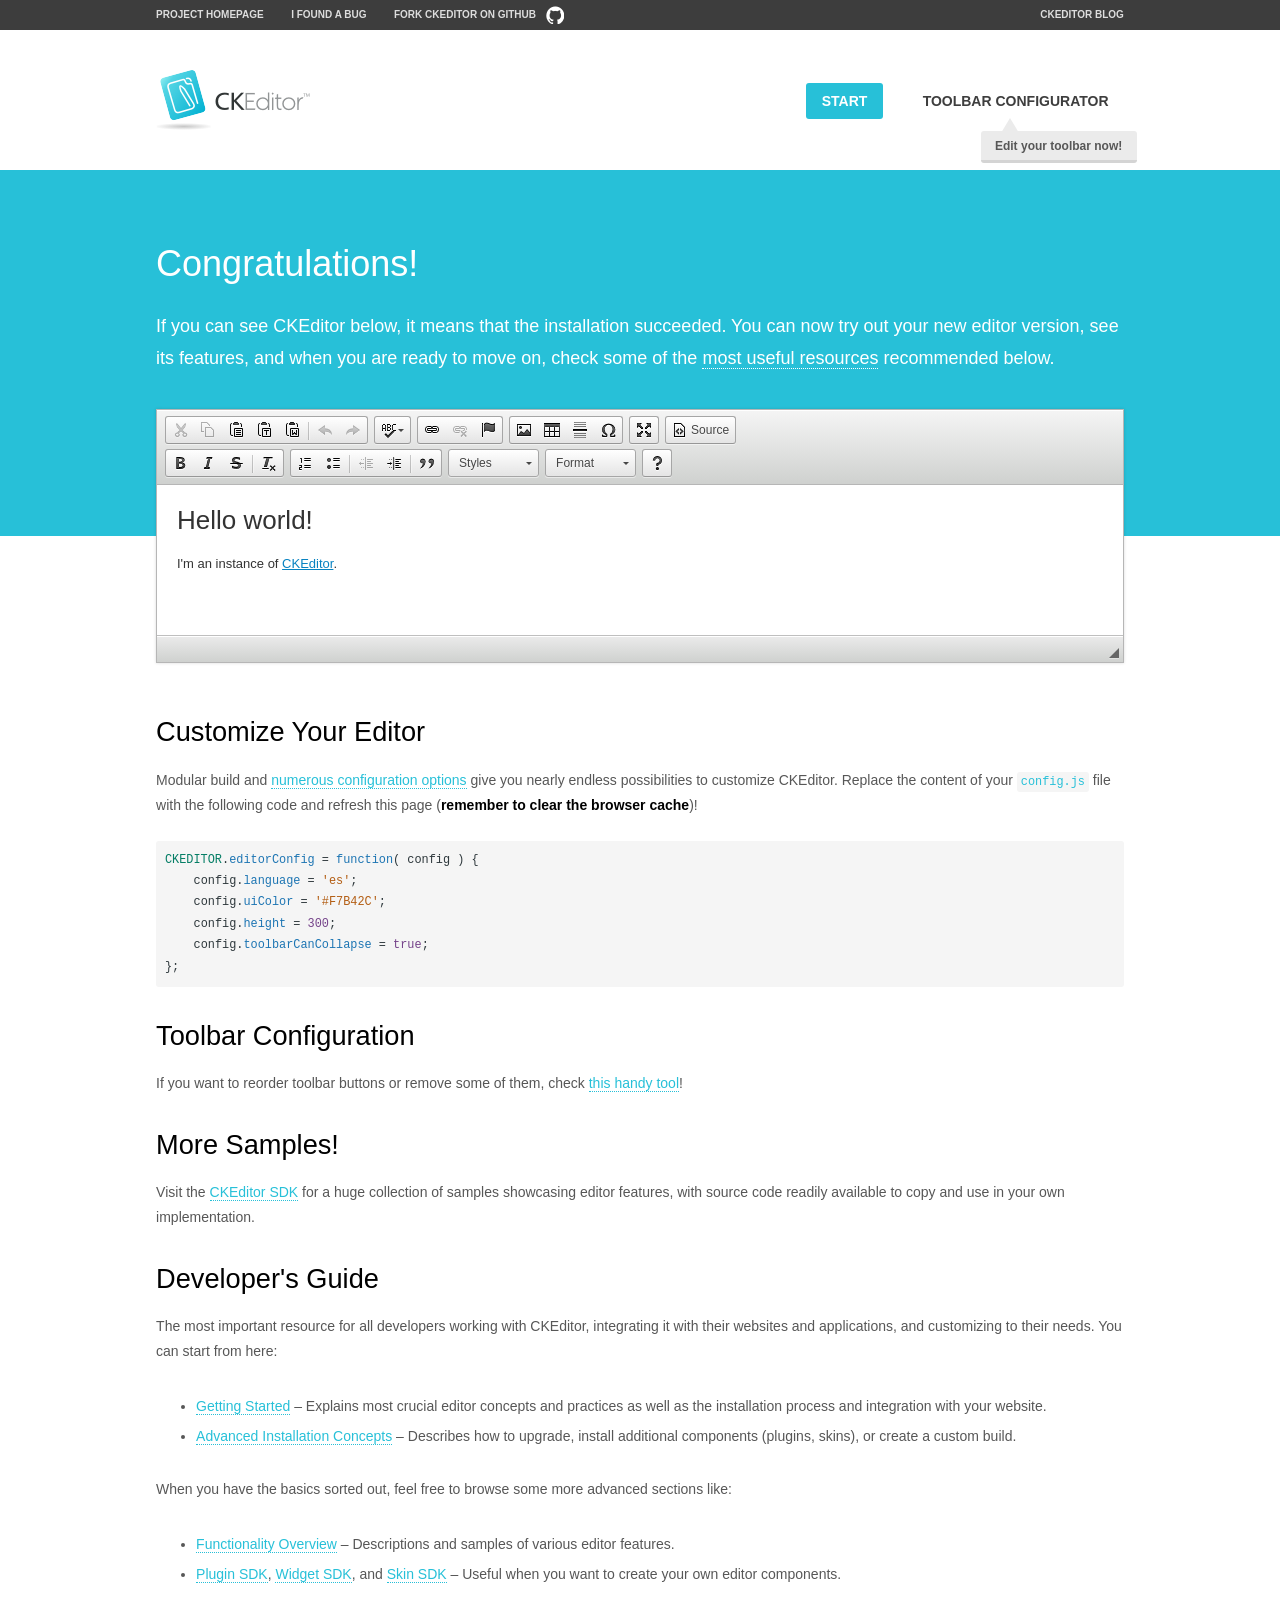
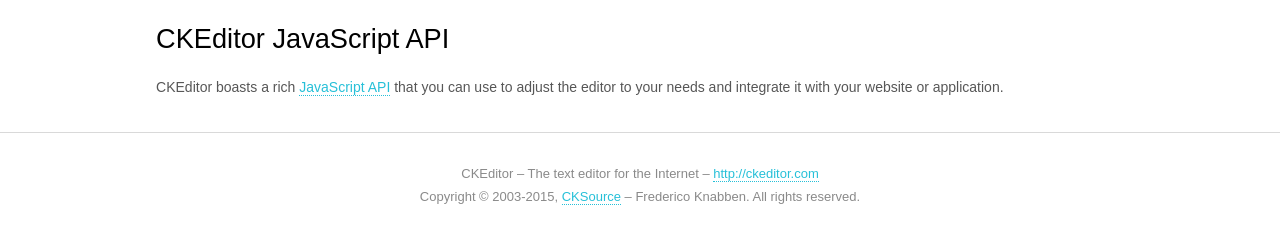
<file: static/ckeditor/samples/index.html>
<!DOCTYPE html>
<!--
Copyright (c) 2003-2015, CKSource - Frederico Knabben. All rights reserved.
For licensing, see LICENSE.md or http://ckeditor.com/license
-->
<html>
<head>
	<meta charset="utf-8">
	<title>CKEditor Sample</title>
	<script src="../ckeditor.js"></script>
	<script src="js/sample.js"></script>
	<link rel="stylesheet" href="css/samples.css">
	<link rel="stylesheet" href="toolbarconfigurator/lib/codemirror/neo.css">
</head>
<body id="main">

<nav class="navigation-a">
	<div class="grid-container">
		<ul class="navigation-a-left grid-width-70">
			<li><a href="http://ckeditor.com">Project Homepage</a></li>
			<li><a href="http://dev.ckeditor.com/">I found a bug</a></li>
			<li><a href="http://github.com/ckeditor/ckeditor-dev" class="icon-pos-right icon-navigation-a-github">Fork CKEditor on GitHub</a></li>
		</ul>
		<ul class="navigation-a-right grid-width-30">
			<li><a href="http://ckeditor.com/blog-list">CKEditor Blog</a></li>
		</ul>
	</div>
</nav>

<header class="header-a">
	<div class="grid-container">
		<h1 class="header-a-logo grid-width-30">
			<a href="index.html"><img src="img/logo.png" alt="CKEditor Sample"></a>
		</h1>

		<nav class="navigation-b grid-width-70">
			<ul>
				<li><a href="index.html" class="button-a button-a-background">Start</a></li>
				<li><a href="toolbarconfigurator/index.html" class="button-a">Toolbar configurator <span class="balloon-a balloon-a-nw">Edit your toolbar now!</span></a></li>
			</ul>
		</nav>
	</div>
</header>

<main>
	<div class="adjoined-top">
		<div class="grid-container">
			<div class="content grid-width-100">
				<h1>Congratulations!</h1>
				<p>
					If you can see CKEditor below, it means that the installation succeeded.
					You can now try out your new editor version, see its features, and when you are ready to move on, check some of the <a href="#sample-customize">most useful resources</a> recommended below.
				</p>
			</div>
		</div>
	</div>
	<div class="adjoined-bottom">
		<div class="grid-container">
			<div class="grid-width-100">
				<div id="editor">
					<h1>Hello world!</h1>
					<p>I'm an instance of <a href="http://ckeditor.com">CKEditor</a>.</p>
				</div>
			</div>
		</div>
	</div>

	<div class="grid-container">
		<div class="content grid-width-100">
			<section id="sample-customize">
				<h2>Customize Your Editor</h2>
				<p>Modular build and <a href="http://docs.ckeditor.com/#!/guide/dev_configuration">numerous configuration options</a> give you nearly endless possibilities to customize CKEditor. Replace the content of your <code><a href="../config.js">config.js</a></code> file with the following code and refresh this page (<strong>remember to clear the browser cache</strong>)!</p>
		<pre class="cm-s-neo CodeMirror"><code><span style="padding-right: 0.1px;"><span class="cm-variable">CKEDITOR</span>.<span class="cm-property">editorConfig</span> <span class="cm-operator">=</span> <span class="cm-keyword">function</span>( <span class="cm-def">config</span> ) {</span>
<span style="padding-right: 0.1px;"><span class="cm-tab">	</span><span class="cm-variable-2">config</span>.<span class="cm-property">language</span> <span class="cm-operator">=</span> <span class="cm-string">'es'</span>;</span>
<span style="padding-right: 0.1px;"><span class="cm-tab">	</span><span class="cm-variable-2">config</span>.<span class="cm-property">uiColor</span> <span class="cm-operator">=</span> <span class="cm-string">'#F7B42C'</span>;</span>
<span style="padding-right: 0.1px;"><span class="cm-tab">	</span><span class="cm-variable-2">config</span>.<span class="cm-property">height</span> <span class="cm-operator">=</span> <span class="cm-number">300</span>;</span>
<span style="padding-right: 0.1px;"><span class="cm-tab">	</span><span class="cm-variable-2">config</span>.<span class="cm-property">toolbarCanCollapse</span> <span class="cm-operator">=</span> <span class="cm-atom">true</span>;</span>
<span style="padding-right: 0.1px;">};</span></code></pre>
			</section>

			<section>
				<h2>Toolbar Configuration</h2>
				<p>If you want to reorder toolbar buttons or remove some of them, check <a href="toolbarconfigurator/index.html">this handy tool</a>!</p>
			</section>

			<section>
				<h2>More Samples!</h2>
				<p>Visit the <a href="http://sdk.ckeditor.com">CKEditor SDK</a> for a huge collection of samples showcasing editor features, with source code readily available to copy and use in your own implementation.</p>
			</section>

			<section>
				<h2>Developer's Guide</h2>
				<p>The most important resource for all developers working with CKEditor, integrating it with their websites and applications, and customizing to their needs. You can start from here:</p>
				<ul>
					<li><a href="http://docs.ckeditor.com/#!/guide/dev_installation">Getting Started</a> &ndash; Explains most crucial editor concepts and practices as well as the installation process and integration with your website.</li>
					<li><a href="http://docs.ckeditor.com/#!/guide/dev_advanced_installation">Advanced Installation Concepts</a> &ndash; Describes how to upgrade, install additional components (plugins, skins), or create a custom build.</li>
				</ul>
					<p>When you have the basics sorted out, feel free to browse some more advanced sections like:</p>
				<ul>
					<li><a href="http://docs.ckeditor.com/#!/guide/dev_features">Functionality Overview</a> &ndash; Descriptions and samples of various editor features.</li>
					<li><a href="http://docs.ckeditor.com/#!/guide/plugin_sdk_intro">Plugin SDK</a>, <a href="http://docs.ckeditor.com/#!/guide/widget_sdk_intro">Widget SDK</a>, and <a href="http://docs.ckeditor.com/#!/guide/skin_sdk_intro">Skin SDK</a> &ndash; Useful when you want to create your own editor components.</li>
				</ul>
			</section>

			<section>
				<h2>CKEditor JavaScript API</h2>
				<p>CKEditor boasts a rich <a href="http://docs.ckeditor.com/#!/api">JavaScript API</a> that you can use to adjust the editor to your needs and integrate it with your website or application.</p>
			</section>
		</div>
	</div>
</main>

<footer class="footer-a grid-container">
	<div class="grid-container">
		<p class="grid-width-100">
			CKEditor &ndash; The text editor for the Internet &ndash; <a class="samples" href="http://ckeditor.com/">http://ckeditor.com</a>
		</p>
		<p class="grid-width-100" id="copy">
			Copyright &copy; 2003-2015, <a class="samples" href="http://cksource.com/">CKSource</a> &ndash; Frederico Knabben. All rights reserved.
		</p>
	</div>
</footer>
<script>
	initSample();
</script>

</body>
</html>
</file>
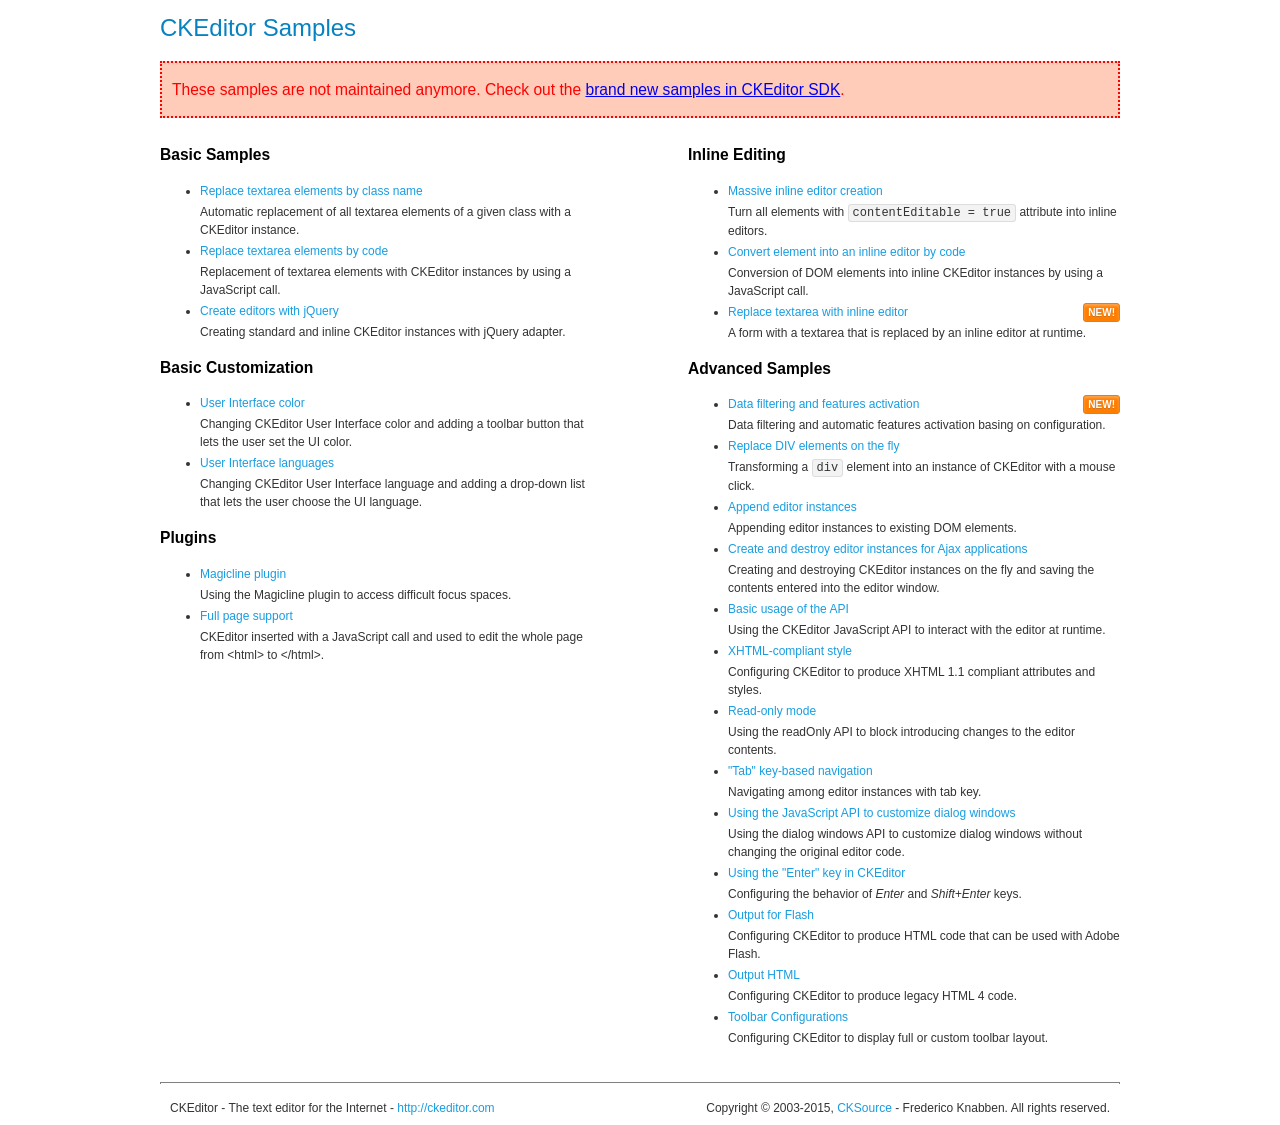
<file: static/ckeditor/samples/old/index.html>
<!DOCTYPE html>
<!--
Copyright (c) 2003-2015, CKSource - Frederico Knabben. All rights reserved.
For licensing, see LICENSE.md or http://ckeditor.com/license
-->
<html>
<head>
	<meta charset="utf-8">
	<title>CKEditor Samples</title>
	<link rel="stylesheet" href="sample.css">
</head>
<body>
	<h1 class="samples">
		CKEditor Samples
	</h1>
	<div class="warning deprecated">
		These samples are not maintained anymore. Check out the <a href="http://sdk.ckeditor.com/">brand new samples in CKEditor SDK</a>.
	</div>
	<div class="twoColumns">
		<div class="twoColumnsLeft">
			<h2 class="samples">
				Basic Samples
			</h2>
			<dl class="samples">
				<dt><a class="samples" href="replacebyclass.html">Replace textarea elements by class name</a></dt>
				<dd>Automatic replacement of all textarea elements of a given class with a CKEditor instance.</dd>

				<dt><a class="samples" href="replacebycode.html">Replace textarea elements by code</a></dt>
				<dd>Replacement of textarea elements with CKEditor instances by using a JavaScript call.</dd>

				<dt><a class="samples" href="jquery.html">Create editors with jQuery</a></dt>
				<dd>Creating standard and inline CKEditor instances with jQuery adapter.</dd>
			</dl>

			<h2 class="samples">
				Basic Customization
			</h2>
			<dl class="samples">
				<dt><a class="samples" href="uicolor.html">User Interface color</a></dt>
				<dd>Changing CKEditor User Interface color and adding a toolbar button that lets the user set the UI color.</dd>

				<dt><a class="samples" href="uilanguages.html">User Interface languages</a></dt>
				<dd>Changing CKEditor User Interface language and adding a drop-down list that lets the user choose the UI language.</dd>
			</dl>


			<h2 class="samples">Plugins</h2>
<dl class="samples">
<dt><a class="samples" href="magicline/magicline.html">Magicline plugin</a></dt>
<dd>Using the Magicline plugin to access difficult focus spaces.</dd>

<dt><a class="samples" href="wysiwygarea/fullpage.html">Full page support</a></dt>
<dd>CKEditor inserted with a JavaScript call and used to edit the whole page from &lt;html&gt; to &lt;/html&gt;.</dd>
</dl>
		</div>
		<div class="twoColumnsRight">
			<h2 class="samples">
				Inline Editing
			</h2>
			<dl class="samples">
				<dt><a class="samples" href="inlineall.html">Massive inline editor creation</a></dt>
				<dd>Turn all elements with <code>contentEditable = true</code> attribute into inline editors.</dd>

				<dt><a class="samples" href="inlinebycode.html">Convert element into an inline editor by code</a></dt>
				<dd>Conversion of DOM elements into inline CKEditor instances by using a JavaScript call.</dd>

				<dt><a class="samples" href="inlinetextarea.html">Replace textarea with inline editor</a> <span class="new">New!</span></dt>
				<dd>A form with a textarea that is replaced by an inline editor at runtime.</dd>

				
			</dl>

			<h2 class="samples">
				Advanced Samples
			</h2>
			<dl class="samples">
				<dt><a class="samples" href="datafiltering.html">Data filtering and features activation</a> <span class="new">New!</span></dt>
				<dd>Data filtering and automatic features activation basing on configuration.</dd>

				<dt><a class="samples" href="divreplace.html">Replace DIV elements on the fly</a></dt>
				<dd>Transforming a <code>div</code> element into an instance of CKEditor with a mouse click.</dd>

				<dt><a class="samples" href="appendto.html">Append editor instances</a></dt>
				<dd>Appending editor instances to existing DOM elements.</dd>

				<dt><a class="samples" href="ajax.html">Create and destroy editor instances for Ajax applications</a></dt>
				<dd>Creating and destroying CKEditor instances on the fly and saving the contents entered into the editor window.</dd>

				<dt><a class="samples" href="api.html">Basic usage of the API</a></dt>
				<dd>Using the CKEditor JavaScript API to interact with the editor at runtime.</dd>

				<dt><a class="samples" href="xhtmlstyle.html">XHTML-compliant style</a></dt>
				<dd>Configuring CKEditor to produce XHTML 1.1 compliant attributes and styles.</dd>

				<dt><a class="samples" href="readonly.html">Read-only mode</a></dt>
				<dd>Using the readOnly API to block introducing changes to the editor contents.</dd>

				<dt><a class="samples" href="tabindex.html">"Tab" key-based navigation</a></dt>
				<dd>Navigating among editor instances with tab key.</dd>


				
<dt><a class="samples" href="dialog/dialog.html">Using the JavaScript API to customize dialog windows</a></dt>
<dd>Using the dialog windows API to customize dialog windows without changing the original editor code.</dd>

<dt><a class="samples" href="enterkey/enterkey.html">Using the &quot;Enter&quot; key in CKEditor</a></dt>
<dd>Configuring the behavior of <em>Enter</em> and <em>Shift+Enter</em> keys.</dd>

<dt><a class="samples" href="htmlwriter/outputforflash.html">Output for Flash</a></dt>
<dd>Configuring CKEditor to produce HTML code that can be used with Adobe Flash.</dd>

<dt><a class="samples" href="htmlwriter/outputhtml.html">Output HTML</a></dt>
<dd>Configuring CKEditor to produce legacy HTML 4 code.</dd>

<dt><a class="samples" href="toolbar/toolbar.html">Toolbar Configurations</a></dt>
<dd>Configuring CKEditor to display full or custom toolbar layout.</dd>

			</dl>
		</div>
	</div>
	<div id="footer">
		<hr>
		<p>
			CKEditor - The text editor for the Internet - <a class="samples" href="http://ckeditor.com/">http://ckeditor.com</a>
		</p>
		<p id="copy">
			Copyright &copy; 2003-2015, <a class="samples" href="http://cksource.com/">CKSource</a> - Frederico Knabben. All rights reserved.
		</p>
	</div>
</body>
</html>
</file>
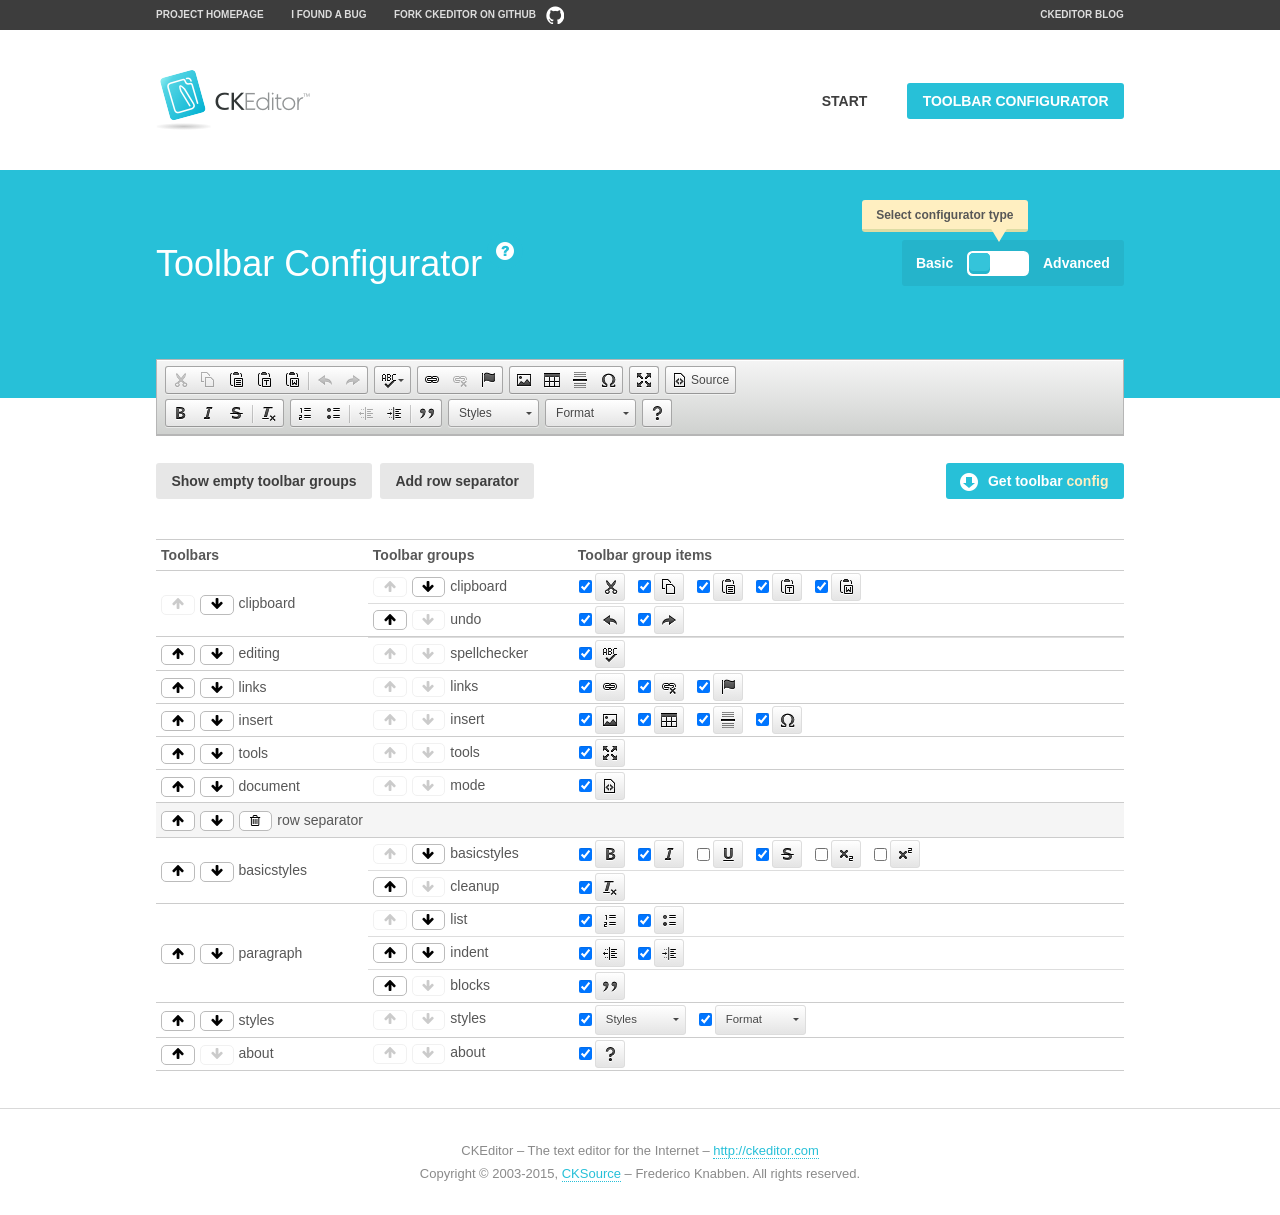
<file: static/ckeditor/samples/toolbarconfigurator/index.html>
<!DOCTYPE html>
<!--
Copyright (c) 2003-2015, CKSource - Frederico Knabben. All rights reserved.
For licensing, see LICENSE.md or http://ckeditor.com/license
-->
<!--[if IE 8]><html class="ie8"><![endif]-->
<!--[if gt IE 8]><html><![endif]-->
<!--[if !IE]><!--><html><!--<![endif]-->
<head>
	<meta charset="utf-8">
	<title>Toolbar Configurator</title>
	<script src="../../ckeditor.js"></script>
	<script>
		if ( CKEDITOR.env.ie && CKEDITOR.env.version < 9 )
			CKEDITOR.tools.enableHtml5Elements( document );
	</script>
	<link rel="stylesheet" href="lib/codemirror/codemirror.css">
	<link rel="stylesheet" href="lib/codemirror/show-hint.css">
	<link rel="stylesheet" href="lib/codemirror/neo.css">
	<link rel="stylesheet" href="css/fontello.css">
	<link rel="stylesheet" href="../css/samples.css">
</head>
<body id="toolbar">

<nav class="navigation-a">
	<div class="grid-container">
		<ul class="navigation-a-left grid-width-70">
			<li><a href="http://ckeditor.com">Project Homepage</a></li>
			<li><a href="http://dev.ckeditor.com/">I found a bug</a></li>
			<li><a href="http://github.com/ckeditor/ckeditor-dev" class="icon-pos-right icon-navigation-a-github">Fork CKEditor on GitHub</a></li>
		</ul>
		<ul class="navigation-a-right grid-width-30">
			<li><a href="http://ckeditor.com/blog-list">CKEditor Blog</a></li>
		</ul>
	</div>
</nav>

<header class="header-a">
	<div class="grid-container">
		<h1 class="header-a-logo grid-width-30">
			<a href="../index.html"><img src="../img/logo.png" alt="CKEditor Logo"></a>
		</h1>
		<nav class="navigation-b grid-width-70">
			<ul>
				<li><a href="../index.html"  class="button-a">Start</a></li>
				<li><a href="index.html"  class="button-a button-a-background">Toolbar configurator</a></li>
			</ul>
		</nav>
	</div>
</header>

<main>
	<div class="adjoined-top">
		<div class="grid-container">
			<div class="content grid-width-100">
				<div class="grid-container-nested">
					<h1 class="grid-width-60">
						Toolbar Configurator
						<a href="#help-content" type="button" title="Configurator help" id="help" class="button-a button-a-background button-a-no-text icon-pos-left icon-question-mark">Help</a>
					</h1>

					<div class="grid-width-40 grid-switch-magic">
						<div class="switch">
							<span class="balloon-a balloon-a-se">Select configurator type</span>
							<input type="radio" name="radio" data-num="1" id="radio-basic" />
							<input type="radio" name="radio" data-num="2" id="radio-advanced" />
							<label data-for="1" for="radio-basic">Basic</label>
							<span class="switch-inner">
								<span class="handler"></span>
							</span>
							<label data-for="2" for="radio-advanced">Advanced</label>
						</div>
					</div>
				</div>
			</div>
		</div>
	</div>
	<div class="adjoined-bottom">
		<div class="grid-container">
			<div class="grid-width-100">
				<div class="editors-container">
					<div id="editor-basic"></div>
					<div id="editor-advanced"></div>
				</div>
			</div>
		</div>
	</div>

	<div class="grid-container configurator">
		<div class="content grid-width-100">
			<div class="configurator">
				<div>
					<div id="toolbarModifierWrapper"></div>
				</div>
			</div>
		</div>
	</div>

	<div id="help-content">
		<div class="grid-container">
			<div class="grid-width-100">
				<h2>What Am I Doing Here?</h2>

				<div class="grid-container grid-container-nested">
					<div class="basic">
						<div class="grid-width-50">
							<p>Arrange <a href="http://docs.ckeditor.com/#!/api/CKEDITOR.config-cfg-toolbarGroups">toolbar groups</a>, toggle <a href="http://docs.ckeditor.com/#!/api/CKEDITOR.config-cfg-removeButtons">button visibility</a> according to your needs and get your toolbar configuration.</p>
							<p>You can replace the content of the <a href="../../config.js"><code>config.js</code></a> file with the generated configuration. If you already set some configuration options you will need to merge both configurations.</p>
						</div>
						<div class="grid-width-50">
							<p>Read more about different ways of <a href="http://docs.ckeditor.com/#!/guide/dev_configuration">setting configuration</a> and do not forget about <strong>clearing browser cache</strong>.</p>
							<p>Arranging toolbar groups is the recommended way of configuring the toolbar, but if you need more freedom you can use the <a href="#advanced">advanced configurator</a>.</p>
						</div>
					</div>
					<div class="advanced" style="display: none;">
						<div class="grid-width-50">
							<p>With this code editor you can edit your <a href="http://docs.ckeditor.com/#!/api/CKEDITOR.config-cfg-toolbar">toolbar configuration</a> live.</p>
							<p>You can replace the content of the <a href="../../config.js"><code>config.js</code></a> file with the generated configuration. If you already set some configuration options you will need to merge both configurations.</p>
						</div>
						<div class="grid-width-50">
							<p>Read more about different ways of <a href="http://docs.ckeditor.com/#!/guide/dev_configuration">setting configuration</a> and do not forget about <strong>clearing browser cache</strong>.</p>
						</div>
					</div>
				</div>

				<p class="grid-container grid-container-nested">
					<button type="button" class="help-content-close grid-width-100 button-a button-a-background">Got it. Let's play!</button>
				</p>
			</div>
		</div>
	</div>
</main>

<footer class="footer-a grid-container">
	<p class="grid-width-100">
		CKEditor &ndash; The text editor for the Internet &ndash; <a class="samples" href="http://ckeditor.com/">http://ckeditor.com</a>
	</p>
	<p class="grid-width-100" id="copy">
		Copyright &copy; 2003-2015, <a class="samples" href="http://cksource.com/">CKSource</a> &ndash; Frederico Knabben. All rights reserved.
	</p>
</footer>

<script src="lib/codemirror/codemirror.js"></script>
<script src="lib/codemirror/javascript.js"></script>
<script src="lib/codemirror/show-hint.js"></script>

<script src="js/fulltoolbareditor.js"></script>
<script src="js/abstracttoolbarmodifier.js"></script>
<script src="js/toolbarmodifier.js"></script>
<script src="js/toolbartextmodifier.js"></script>
<script src="../js/sf.js"></script>

<script>
	( function() {
		'use strict';

		var mode = ( window.location.hash.substr( 1 ) === 'advanced' ) ? 'advanced' : 'basic',
			configuratorSection = CKEDITOR.document.findOne( 'main > .grid-container.configurator' ),
			basicInstruction = CKEDITOR.document.findOne( '#help-content .basic' ),
			advancedInstruction = CKEDITOR.document.findOne( '#help-content .advanced' ),

			// Configurator mode switcher.
			modeSwitchBasic = CKEDITOR.document.getById( 'radio-basic' ),
			modeSwitchAdvanced = CKEDITOR.document.getById( 'radio-advanced' );

		// Initial setup
		function updateSwitcher() {
			if ( mode === 'advanced' ) {
				modeSwitchAdvanced.$.checked = true;
			} else {
				modeSwitchBasic.$.checked = true;
			}
		}

		updateSwitcher();

		CKEDITOR.document.getWindow().on( 'hashchange', function( e ) {
			var hash = window.location.hash.substr( 1 );
			if ( !( hash === 'advanced' || hash === 'basic' ) ) {
				return;
			}
			mode = hash;
			onToolbarsDone( mode );
		} );

		CKEDITOR.document.getWindow().on( 'resize', function() {
			updateToolbar( ( mode === 'basic' ? toolbarModifier : toolbarTextModifier )[ 'editorInstance' ] );
		} );

		function onRefresh( modifier ) {
			modifier = modifier || this;

			if ( mode === 'basic' && modifier instanceof ToolbarConfigurator.ToolbarTextModifier ) {
				return;
			}

			// CodeMirror container becomes visible, so we need to refresh and to avoid rendering problems.
			if ( mode === 'advanced' && modifier instanceof ToolbarConfigurator.ToolbarTextModifier ) {
				modifier.codeContainer.refresh();
			}

			updateToolbar( modifier.editorInstance );
		}

		function updateToolbar( editor ) {
			var editorContainer = editor.container;

			// Not always editor is loaded.
			if ( !editorContainer ) {
				return;
			}

			var displayStyle = editorContainer.getStyle( 'display' );

			editorContainer.setStyle( 'display', 'block' );

			var newHeight = editorContainer.getSize( 'height' );

			var newMarginTop = parseInt( editorContainer.getComputedStyle( 'margin-top' ), 10 );
			newMarginTop = ( isNaN( newMarginTop ) ? 0 : Number( newMarginTop ) );

			var newMarginBottom = parseInt( editorContainer.getComputedStyle( 'margin-bottom' ), 10 );
			newMarginBottom = ( isNaN( newMarginBottom ) ? 0 : Number( newMarginBottom ) );

			var result = newHeight + newMarginTop + newMarginBottom;

			editorContainer.setStyle( 'display', displayStyle );

			editor.container.getAscendant( 'div' ).setStyle( 'height', result + 'px' );
		}

		var toolbarModifier = new ToolbarConfigurator.ToolbarModifier( 'editor-basic' );

		var done = 0;
		toolbarModifier.init( onToolbarInit );
		toolbarModifier.onRefresh = onRefresh;

		CKEDITOR.document.getById( 'toolbarModifierWrapper' ).append( toolbarModifier.mainContainer );

		var toolbarTextModifier = new ToolbarConfigurator.ToolbarTextModifier( 'editor-advanced' );
		toolbarTextModifier.init( onToolbarInit );
		toolbarTextModifier.onRefresh = onRefresh;

		function onToolbarInit() {
			if ( ++done === 2 ) {
				onToolbarsDone();

				positionSticky.watch( CKEDITOR.document.findOne( '.toolbar' ), function() {
					return mode === 'advanced';
				} );
			}
		}

		function onToolbarsDone() {
			if ( mode === 'basic' ) {
				toggleModeBasic( false );
			} else {
				toggleModeAdvanced( false );
			}

			updateSwitcher();

			setTimeout( function() {
				CKEDITOR.document.findOne( '.editors-container' ).addClass( 'active' );
				CKEDITOR.document.findOne( '#toolbarModifierWrapper' ).addClass( 'active' );
			}, 200 );
		}

		CKEDITOR.document.getById( 'toolbarModifierWrapper' ).append( toolbarTextModifier.mainContainer );

		function toogleModeSwitch( onElement, offElement, onModifier, offModifier ) {
			onElement.addClass( 'fancy-button-active' );
			offElement.removeClass( 'fancy-button-active' );

			onModifier.showUI();
			offModifier.hideUI();
		}

		function toggleModeBasic( callOnRefresh ) {
			callOnRefresh = ( callOnRefresh !== false );
			mode = 'basic';
			window.location.hash = '#basic';
			toogleModeSwitch( modeSwitchBasic, modeSwitchAdvanced, toolbarModifier, toolbarTextModifier );

			configuratorSection.removeClass( 'freed-width' );
			basicInstruction.show();
			advancedInstruction.hide();

			callOnRefresh && onRefresh( toolbarModifier );
		}

		function toggleModeAdvanced( callOnRefresh ) {
			callOnRefresh = ( callOnRefresh !== false );
			mode = 'advanced';
			window.location.hash = '#advanced';
			toogleModeSwitch( modeSwitchAdvanced, modeSwitchBasic, toolbarTextModifier, toolbarModifier );

			configuratorSection.addClass( 'freed-width' );
			advancedInstruction.show();
			basicInstruction.hide();

			callOnRefresh && onRefresh( toolbarTextModifier );
		}

		modeSwitchBasic.on( 'click', toggleModeBasic );
		modeSwitchAdvanced.on( 'click', toggleModeAdvanced );

		//
		// Position:sticky for the toolbar.
		//

		// Will make elements behave like they were styled with position:sticky.
		var positionSticky = {
			// Store object: {
			// 		element: CKEDITOR.dom.element, // Element which will float.
			// 		placeholder: CKEDITOR.dom.element, // Placeholder which is place to prevent page bounce.
			// 		isFixed: boolean // Whether element float now.
			// }
			watched: [],

			active: [],

			staticContainer: null,

			init: function() {
				var element = CKEDITOR.dom.element.createFromHtml(
					'<div class="staticContainer">' +
						'<div class="grid-container" >' +
							'<div class="grid-width-100">' +
								'<div class="inner"></div>' +
							'</div>' +
						'</div>' +
					'</div>' );

				this.staticContainer = element.findOne( '.inner' );

				CKEDITOR.document.getBody().append( element );
			},

			watch: function( element, preventFunc ) {
				this.watched.push( {
					element: element,
					placeholder: new CKEDITOR.dom.element( 'div' ),
					isFixed: false,
					preventFunc: preventFunc
				} );
			},

			checkAll: function() {
				for ( var i = 0; i < this.watched.length; i++ ) {
					this.check( this.watched[ i ] );
				}
			},

			check: function( element ) {
				var isFixed = element.isFixed;
				var shouldBeFixed = this.shouldBeFixed( element );

				// Nothing to be done.
				if ( isFixed === shouldBeFixed ) {
					return;
				}

				var placeholder = element.placeholder;

				if ( isFixed ) {
					// Unfixing.

					element.element.insertBefore( placeholder );
					placeholder.remove();

					element.element.removeStyle( 'margin' );

					this.active.splice( CKEDITOR.tools.indexOf( this.active, element ), 1 );

				} else {
					// Fixing.
					placeholder.setStyle( 'width', element.element.getSize( 'width' ) + 'px' );
					placeholder.setStyle( 'height', element.element.getSize( 'height' ) + 'px' );
					placeholder.setStyle( 'margin-bottom', element.element.getComputedStyle( 'margin-bottom' ) );
					placeholder.setStyle( 'display', element.element.getComputedStyle( 'display' ) );
					placeholder.insertAfter( element.element );

					this.staticContainer.append( element.element );

					this.active.push( element );
				}

				element.isFixed = !element.isFixed;
			},

			shouldBeFixed: function( element ) {
				if ( element.preventFunc && element.preventFunc() ) {
					return false;
				}

				// If element is already fixed we are checking it's placeholder.
				var related = ( element.isFixed ? element.placeholder : element.element ),
					clientRect = related.$.getBoundingClientRect(),
					staticHeight = this.staticContainer.getSize('height' ),
					elemHeight = element.element.getSize( 'height' );

				if ( element.isFixed ) {
					return ( clientRect.top + elemHeight < staticHeight );
				} else {
					return ( clientRect.top < staticHeight );
				}
			}
		};

		positionSticky.init();

		CKEDITOR.document.getWindow().on( 'scroll',
			new CKEDITOR.tools.eventsBuffer( 100, positionSticky.checkAll, positionSticky ).input
		);

		// Make the toolbar sticky.
		positionSticky.watch( CKEDITOR.document.findOne( '.editors-container' ) );

		// Help button and help-content.
		( function() {
			var helpButton = CKEDITOR.document.getById( 'help' ),
				helpContent = CKEDITOR.document.getById( 'help-content' );

			// Don't show help button on IE8 because it's unsupported by Pico Modal.
			if ( CKEDITOR.env.ie && CKEDITOR.env.version == 8 ) {
				helpButton.hide();
			} else {
				// Display help modal when the button is clicked.
				helpButton.on( 'click', function( evt ) {
					SF.modal( {
						// Clone modal content from DOM.
						content: helpContent.getHtml(),

						afterCreate: function( modal ) {
							// Enable modal content button to close the modal.
							new CKEDITOR.dom.element( modal.modalElem() ).findOne( '.help-content-close' ).once( 'click', modal.close );
						}
					} ).show();
				} );
			}
		} )();
	} )();
</script>
</body>
</html>
</file>
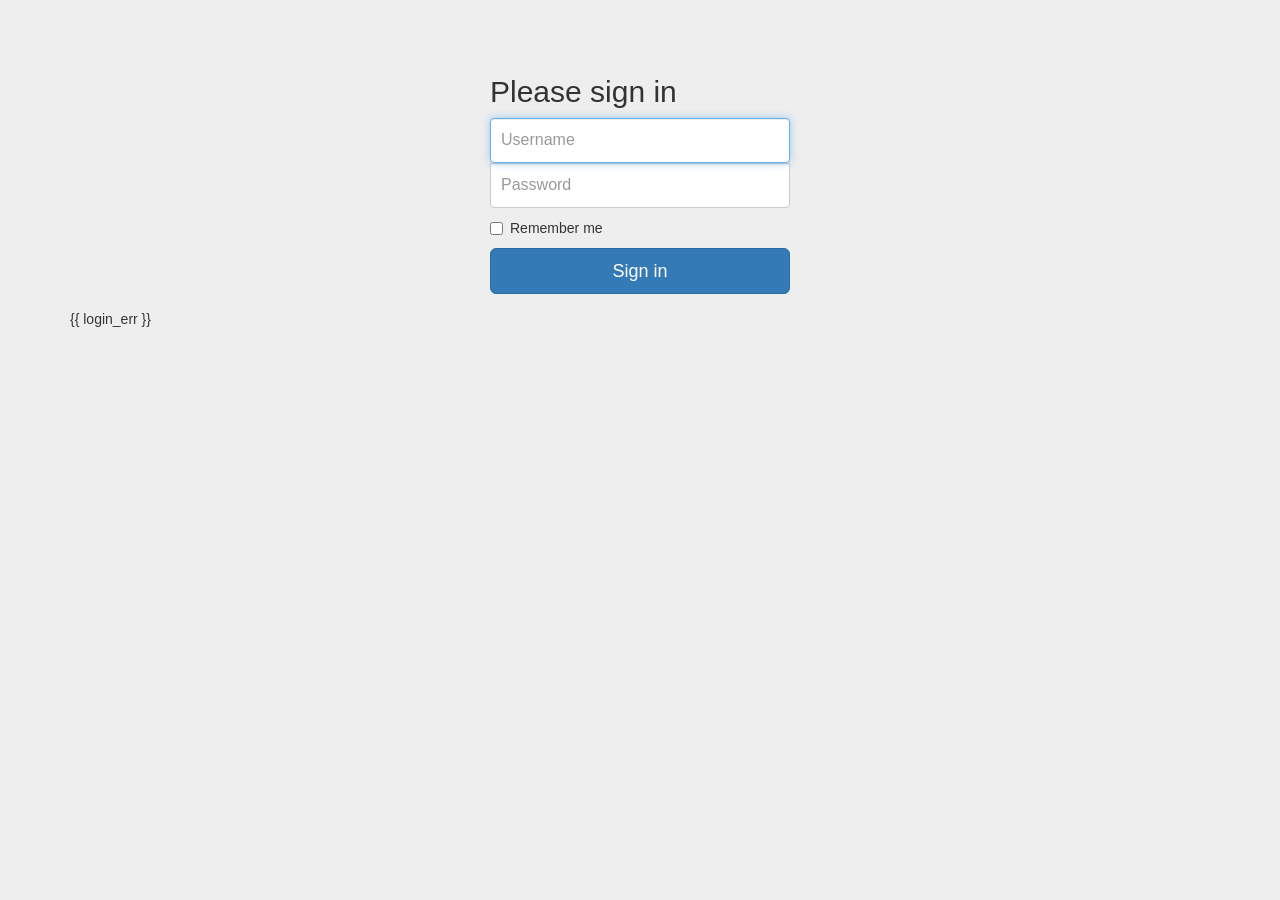
<file: templates/login.html>
﻿<!DOCTYPE HTML>
<!-- saved from url=(0038)http://v3.bootcss.com/examples/signin/ -->
<!DOCTYPE html PUBLIC "" ""><HTML lang="zh-CN"><HEAD><META content="IE=11.0000" 
http-equiv="X-UA-Compatible">
     
<META charset="utf-8">     
<META http-equiv="X-UA-Compatible" content="IE=edge">     
<META name="viewport" content="width=device-width, initial-scale=1">     
    
<META name="description" content="">     
<META name="author" content="">     <LINK href="../../favicon.ico" rel="icon">   
  <TITLE>Signin Template for Bootstrap</TITLE>     <!-- Bootstrap core CSS -->   
  <LINK href="/static/css/bootstrap.min.css" rel="stylesheet"> 
    <!-- Custom styles for this template -->     
    <LINK href="/static/css/signin.css" rel="stylesheet">     <!-- Just for debugging purposes. Don't actually copy these 2 lines! --> 
    <!--[if lt IE 9]><script src="../../assets/js/ie8-responsive-file-warning.js"></script><![endif]--> 
    
<SCRIPT src="/static/js/ie-emulation-modes-warning.js"></SCRIPT>
     
  
<META name="GENERATOR" content="MSHTML 11.00.9600.16476"></HEAD>   
<BODY>
<DIV class="container">
	<FORM class="form-signin" action="/login_auth/" method="post">
		<H2 class="form-signin-heading">Please sign in</H2>
        <LABEL class="sr-only">Username</LABEL>         
		<INPUT class="form-control" id="inputUser" placeholder="Username" autofocus="" required="" name="username" value="">
        <LABEL class="sr-only" for="inputPassword">Password</LABEL>         
        <INPUT class="form-control" id="inputPassword" required="" name="password" type="password" placeholder="Password" value="">
		<DIV class="checkbox">
        	<LABEL><INPUT type="checkbox" value="remember-me"> Remember me</LABEL>         
        </DIV>
        <BUTTON class="btn btn-lg btn-primary btn-block" type="submit">Sign in</BUTTON>
        
    </FORM>
    {{ login_err }}
</DIV><!-- /container -->     <!-- IE10 viewport hack for Surface/desktop Windows 8 bug  --> 
    
<SCRIPT src="/static/js/ie10-viewport-bug-workaround.js"></SCRIPT>
</BODY>
</HTML>
</file>
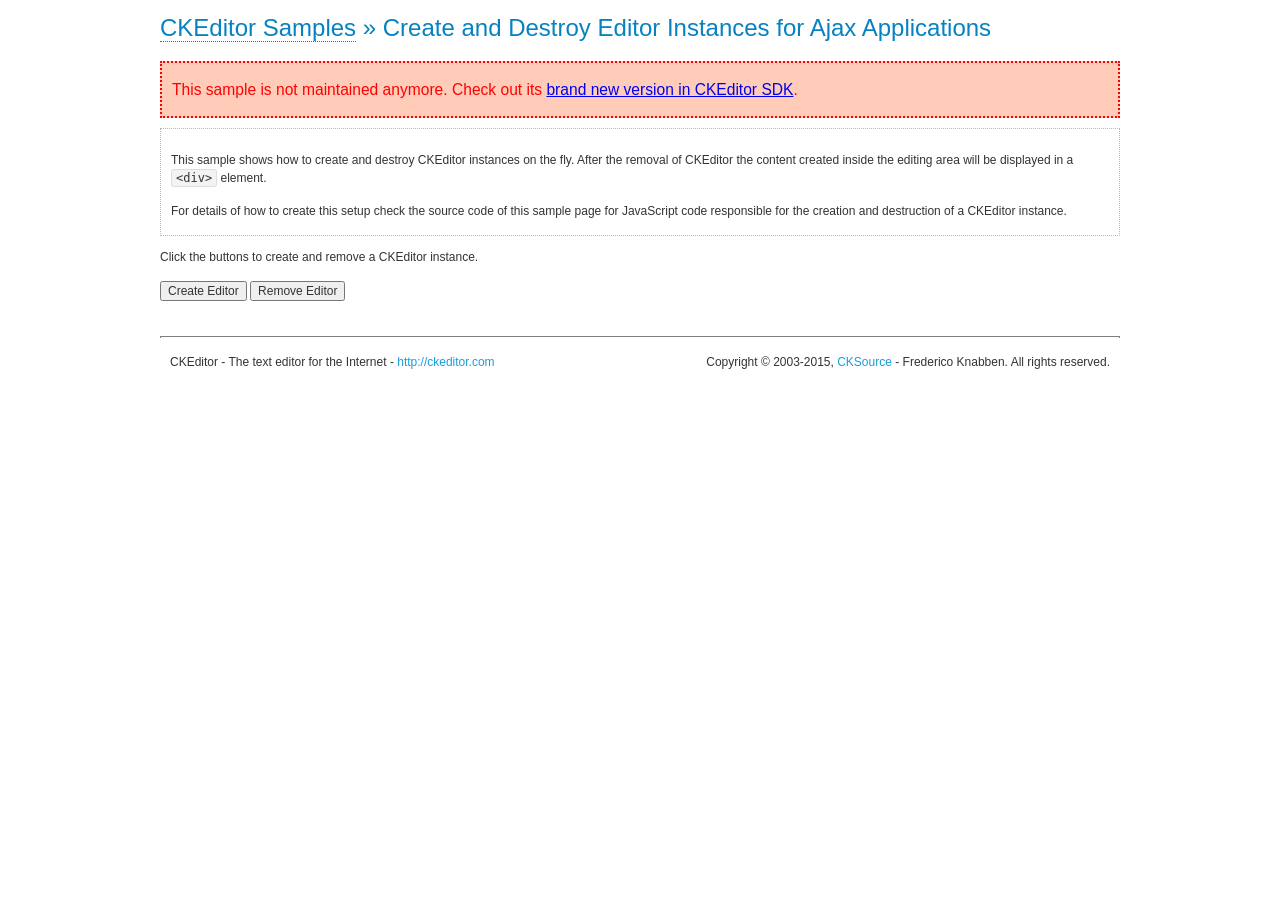
<file: static/ckeditor/samples/old/ajax.html>
<!DOCTYPE html>
<!--
Copyright (c) 2003-2015, CKSource - Frederico Knabben. All rights reserved.
For licensing, see LICENSE.md or http://ckeditor.com/license
-->
<html>
<head>
	<meta charset="utf-8">
	<title>Ajax &mdash; CKEditor Sample</title>
	<script src="../../ckeditor.js"></script>
	<link rel="stylesheet" href="sample.css">
	<script>

		var editor, html = '';

		function createEditor() {
			if ( editor )
				return;

			// Create a new editor inside the <div id="editor">, setting its value to html
			var config = {};
			editor = CKEDITOR.appendTo( 'editor', config, html );
		}

		function removeEditor() {
			if ( !editor )
				return;

			// Retrieve the editor contents. In an Ajax application, this data would be
			// sent to the server or used in any other way.
			document.getElementById( 'editorcontents' ).innerHTML = html = editor.getData();
			document.getElementById( 'contents' ).style.display = '';

			// Destroy the editor.
			editor.destroy();
			editor = null;
		}

	</script>
</head>
<body>
	<h1 class="samples">
		<a href="index.html">CKEditor Samples</a> &raquo; Create and Destroy Editor Instances for Ajax Applications
	</h1>
	<div class="warning deprecated">
		This sample is not maintained anymore. Check out its <a href="http://sdk.ckeditor.com/samples/saveajax.html">brand new version in CKEditor SDK</a>.
	</div>
	<div class="description">
		<p>
			This sample shows how to create and destroy CKEditor instances on the fly. After the removal of CKEditor the content created inside the editing
			area will be displayed in a <code>&lt;div&gt;</code> element.
		</p>
		<p>
			For details of how to create this setup check the source code of this sample page
			for JavaScript code responsible for the creation and destruction of a CKEditor instance.
		</p>
	</div>
	<p>Click the buttons to create and remove a CKEditor instance.</p>
	<p>
		<input onclick="createEditor();" type="button" value="Create Editor">
		<input onclick="removeEditor();" type="button" value="Remove Editor">
	</p>
	<!-- This div will hold the editor. -->
	<div id="editor">
	</div>
	<div id="contents" style="display: none">
		<p>
			Edited Contents:
		</p>
		<!-- This div will be used to display the editor contents. -->
		<div id="editorcontents">
		</div>
	</div>
	<div id="footer">
		<hr>
		<p>
			CKEditor - The text editor for the Internet - <a class="samples" href="http://ckeditor.com/">http://ckeditor.com</a>
		</p>
		<p id="copy">
			Copyright &copy; 2003-2015, <a class="samples" href="http://cksource.com/">CKSource</a> - Frederico
			Knabben. All rights reserved.
		</p>
	</div>
</body>
</html>
</file>
<file: static/ckeditor/samples/css/samples.css>
/**
 * @license Copyright (c) 2003-2015, CKSource - Frederico Knabben. All rights reserved.
 * For licensing, see LICENSE.md or http://ckeditor.com/license
 */
@media (max-width: 900px) {
  .global-is-mobile-hidden {
    display: none !important;
  }
}
article,
aside,
details,
figcaption,
figure,
footer,
header,
hgroup,
main,
menu,
nav,
section {
  display: block;
}
body,
html {
  margin: 0;
  padding: 0;
  font: 16px / 1.8 Arial, 'Helvetica Neue', Helvetica, sans-serif;
  font-weight: 300;
  color: #575757;
}
.grid-width-10 {
  width: 10%;
}
.grid-width-20 {
  width: 20%;
}
.grid-width-30 {
  width: 30%;
}
.grid-width-40 {
  width: 40%;
}
.grid-width-50 {
  width: 50%;
}
.grid-width-60 {
  width: 60%;
}
.grid-width-70 {
  width: 70%;
}
.grid-width-80 {
  width: 80%;
}
.grid-width-90 {
  width: 90%;
}
.grid-width-100 {
  width: 100%;
}
@media (max-width: 900px) {
  .grid-width-10,
  .grid-width-20,
  .grid-width-30,
  .grid-width-40,
  .grid-width-50,
  .grid-width-60,
  .grid-width-70,
  .grid-width-80,
  .grid-width-90,
  .grid-width-100 {
    width: 100%;
  }
}
*[class*="grid-width"] {
  -webkit-box-sizing: border-box;
  -moz-box-sizing: border-box;
  box-sizing: border-box;
  padding-left: 4%;
  padding-right: 4%;
  float: left;
}
*[class*="grid-width"]:after,
.grid-container:after,
*[class*="grid-width"]:before,
.grid-container:before {
  content: '';
  display: block;
  overflow: hidden;
  visibility: hidden;
  font-size: 0;
  line-height: 0;
  width: 0;
  height: 0;
}
*[class*="grid-width"]:after,
.grid-container:after {
  clear: both;
}
.grid-container {
  -webkit-box-sizing: border-box;
  -moz-box-sizing: border-box;
  box-sizing: border-box;
  margin-left: auto;
  margin-right: auto;
}
.grid-container-nested *[class*="grid-width"]:first-child {
  padding-left: 0;
}
.grid-container-nested *[class*="grid-width"]:last-child {
  padding-right: 0;
}
@media (max-width: 900px) {
  .grid-container-nested *[class*="grid-width"]:first-child {
    padding-left: 4%;
  }
  .grid-container-nested *[class*="grid-width"]:last-child {
    padding-right: 4%;
  }
}
.header-a {
  min-height: 140px;
  overflow: hidden;
}
.header-a .header-a-logo {
  margin: 40px 0 0;
}
@media (max-width: 900px) {
  .header-a .header-a-logo {
    text-align: center;
  }
}
.header-a .header-a-logo img {
  border: transparent;
}
.navigation-a {
  height: 30px;
  background: #3d3d3d;
  position: absolute;
  left: 0;
  right: 0;
  top: 0;
  padding: 0;
  overflow: hidden;
}
@media (max-width: 900px) {
  .navigation-a {
    text-align: center;
  }
}
.navigation-a ul {
  list-style: none;
  margin: 0;
  overflow: hidden;
}
.navigation-a ul li,
.navigation-a ul li a {
  display: inline-block;
}
@media (max-width: 900px) {
  .navigation-a ul {
    width: auto;
    text-overflow: ellipsis;
    white-space: nowrap;
    display: inline-block;
    float: none;
  }
  .navigation-a ul:before,
  .navigation-a ul:after {
    display: none;
  }
}
.navigation-a ul.navigation-a-left {
  text-align: left;
}
@media (max-width: 900px) {
  .navigation-a ul.navigation-a-left {
    padding-right: 0;
  }
}
.navigation-a ul.navigation-a-right {
  text-align: right;
}
@media (max-width: 900px) {
  .navigation-a ul.navigation-a-right {
    padding-left: 23px;
  }
}
.navigation-a ul li + li {
  margin-left: 23px;
}
.navigation-a ul li a {
  font-size: 10px;
  font-size: 0.625rem;
  line-height: 18px;
  line-height: 1.13rem;
  line-height: 30px;
  float: left;
  color: #dddddd;
  font-weight: bold;
  text-decoration: none;
  text-transform: uppercase;
}
.navigation-a ul li a:hover {
  cursor: pointer;
  color: #ffffff;
}
.icon-navigation-a-github:before,
.icon-navigation-a-github:after {
  background-image: url("[data-uri]");
}
.navigation-b {
  text-align: right;
  margin: 52px 0 0;
  overflow: visible;
}
@media (max-width: 900px) {
  .navigation-b {
    text-align: center;
    margin-top: 20px;
    padding: 0;
  }
}
.navigation-b ul {
  padding: 0;
  list-style: none;
  margin: 0;
  overflow: visible;
}
.navigation-b ul li,
.navigation-b ul li a {
  display: inline-block;
}
@media (max-width: 900px) {
  .navigation-b ul {
    display: table;
    width: 100%;
    padding-bottom: 1.5em;
  }
}
@media (max-width: 900px) {
  .navigation-b ul li {
    display: table-row;
  }
}
.navigation-b ul li + li {
  margin-left: 20px;
}
@media (max-width: 900px) {
  .navigation-b ul li + li {
    margin-left: 0;
  }
}
.navigation-b ul li a {
  -webkit-box-sizing: border-box;
  -moz-box-sizing: border-box;
  box-sizing: border-box;
  text-transform: uppercase;
  text-decoration: none;
  outline: none;
}
@media (max-width: 900px) {
  .navigation-b ul li a {
    width: 100%;
    -webkit-border-radius: 0;
    -webkit-background-clip: padding-box;
    -moz-border-radius: 0;
    -moz-background-clip: padding;
    border-radius: 0;
    background-clip: padding-box;
  }
}
.footer-a {
  font-size: 13px;
  font-size: 0.8125rem;
  line-height: 23.4px;
  line-height: 1.46rem;
  padding-top: 2.25em;
  padding-bottom: 2.25em;
  overflow: hidden;
  color: #8a8a8a;
}
.footer-a a {
  color: #27c0d8;
  text-decoration: none;
  border-bottom: 1px dotted #27c0d8;
}
.footer-a a:hover {
  color: #23adc2;
}
.footer-a p {
  margin: 0;
  display: inline-block;
  text-align: center;
}
.content {
  font-size: 14px;
  font-size: 0.875rem;
  line-height: 25.2px;
  line-height: 1.57rem;
  overflow: hidden;
  padding-top: 1.5em;
  padding-bottom: 1.5em;
}
.content p {
  margin: 0.75em 0;
}
.content ul,
.content ol,
.content pre,
.content blockquote,
.content textarea:not([class^="cke"]),
.content .cke {
  margin: 1.875em 0;
}
.content code,
.content kbd {
  -webkit-border-radius: 3px;
  -webkit-background-clip: padding-box;
  -moz-border-radius: 3px;
  -moz-background-clip: padding;
  border-radius: 3px;
  background-clip: padding-box;
  padding: 3px 4px;
}
.content pre,
.content code,
.content kbd,
.content blockquote {
  background: #f5f5f5;
}
.content blockquote,
.content pre {
  background: none;
  border-left: 4px solid #27c0d8;
  padding: 1.5em 2.25em;
}
.content p a,
.content ul a,
.content ol a,
.content blockquote a,
.content h1 a,
.content h2 a,
.content h3 a,
.content h4 a,
.content h5 a {
  color: #27c0d8;
  text-decoration: none;
  border-bottom: 1px dotted #27c0d8;
}
.content p a:hover,
.content ul a:hover,
.content ol a:hover,
.content blockquote a:hover,
.content h1 a:hover,
.content h2 a:hover,
.content h3 a:hover,
.content h4 a:hover,
.content h5 a:hover {
  color: #23adc2;
}
.content h1,
.content h2,
.content h3,
.content h4,
.content h5 {
  color: #000;
  font-weight: 100;
}
.content h1 code,
.content h2 code,
.content h3 code,
.content h4 code,
.content h5 code,
.content h1 kbd,
.content h2 kbd,
.content h3 kbd,
.content h4 kbd,
.content h5 kbd {
  font-size: inherit;
}
.content h1 a.content-heading-anchor,
.content h2 a.content-heading-anchor,
.content h3 a.content-heading-anchor,
.content h4 a.content-heading-anchor,
.content h5 a.content-heading-anchor {
  font-weight: 100;
  vertical-align: middle;
  opacity: 0;
  border: 0;
}
.content h1:hover a.content-heading-anchor,
.content h2:hover a.content-heading-anchor,
.content h3:hover a.content-heading-anchor,
.content h4:hover a.content-heading-anchor,
.content h5:hover a.content-heading-anchor {
  opacity: 1;
}
.content h1:target lesshat-selector,
.content h2:target lesshat-selector,
.content h3:target lesshat-selector,
.content h4:target lesshat-selector,
.content h5:target lesshat-selector {
  -lh-property: 0; }
@-webkit-keyframes targetLinkOpacity{ 0%{ opacity: 0 } 100%{ opacity: 1 }}
@-moz-keyframes targetLinkOpacity{ 0%{ opacity: 0 } 100%{ opacity: 1 }}
@-o-keyframes targetLinkOpacity{ 0%{ opacity: 0 } 100%{ opacity: 1 }}
@keyframes targetLinkOpacity{ 0%{ opacity: 0 } 100%{ opacity: 1 };
}
.content h1:target a,
.content h2:target a,
.content h3:target a,
.content h4:target a,
.content h5:target a {
  -webkit-animation: targetLinkOpacity 0.5s linear alternate;
  -moz-animation: targetLinkOpacity 0.5s linear alternate;
  -o-animation: targetLinkOpacity 0.5s linear alternate;
  animation: targetLinkOpacity 0.5s linear alternate;
  opacity: 1;
}
.content input,
.content select,
.content textarea:not([class^="cke"]) {
  -webkit-border-radius: 3px;
  -webkit-background-clip: padding-box;
  -moz-border-radius: 3px;
  -moz-background-clip: padding;
  border-radius: 3px;
  background-clip: padding-box;
  -webkit-box-shadow: inset 0 1px 1px rgba(0, 0, 0, 0.08);
  -moz-box-shadow: inset 0 1px 1px rgba(0, 0, 0, 0.08);
  box-shadow: inset 0 1px 1px rgba(0, 0, 0, 0.08);
  font: inherit;
  color: inherit;
  border: 1px solid #d9d9d9;
  padding: .2em .5em;
}
.content input:focus,
.content select:focus,
.content textarea:not([class^="cke"]):focus {
  border-color: #66afe9;
  outline: 0;
  -webkit-box-shadow: inset 0 1px 1px rgba(0, 0, 0, 0.08), 0 0 8px #93c6ef;
  -moz-box-shadow: inset 0 1px 1px rgba(0, 0, 0, 0.08), 0 0 8px #93c6ef;
  box-shadow: inset 0 1px 1px rgba(0, 0, 0, 0.08), 0 0 8px #93c6ef;
}
.content abbr {
  border-bottom: 1px dotted #666;
  cursor: pointer;
}
.content blockquote {
  font-style: italic;
  font-family: Georgia, Times, "Times New Roman", serif;
  font-size: 16px;
  font-size: 1rem;
  line-height: 28.8px;
  line-height: 1.8rem;
}
.content em {
  font-style: italic;
}
.content h1 {
  font-size: 36px;
  font-size: 2.25rem;
  line-height: 64.8px;
  line-height: 4.05rem;
  margin: 1.125em 0 0;
}
.content h2 {
  font-size: 27.2px;
  font-size: 1.7rem;
  line-height: 48.96px;
  line-height: 3.06rem;
  margin: 0.9em 0 0;
}
.content h3 {
  font-size: 24px;
  font-size: 1.5rem;
  line-height: 43.2px;
  line-height: 2.7rem;
  font-weight: 500;
  margin: 0.75em 0 0;
}
.content h4 {
  font-size: 19.2px;
  font-size: 1.2rem;
  line-height: 34.56px;
  line-height: 2.16rem;
  font-weight: 500;
  margin: 0.75em 0 0;
}
.content h5 {
  font-size: 17.6px;
  font-size: 1.1rem;
  line-height: 31.68px;
  line-height: 1.98rem;
  font-weight: 500;
  margin: 0.75em 0 0;
}
.content hr {
  border: 0;
  border-top: 4px solid #d9d9d9;
  margin: 1.5em 0;
}
.content input[type="text"] {
  height: 1.8em;
  line-height: 1.8em;
}
.content input[type="button"] {
  -webkit-appearance: button;
  -moz-appearance: button;
  appearance: button;
}
.content kbd {
  font-size: 12px;
  font-size: 0.75rem;
  line-height: 21.6px;
  line-height: 1.35rem;
  font-family: Arial, 'Helvetica Neue', Helvetica, sans-serif;
  padding: 2px 6px;
  -webkit-box-shadow: 0 0 4px #ffffff inset, 0 2px 0 #d9d9d9;
  -moz-box-shadow: 0 0 4px #ffffff inset, 0 2px 0 #d9d9d9;
  box-shadow: 0 0 4px #ffffff inset, 0 2px 0 #d9d9d9;
}
.content p img {
  vertical-align: middle;
}
.content p pre {
  padding: 1.5em;
}
.content pre {
  padding: 0;
  border: 0;
  tab-size: 4;
  -o-tab-size: 4;
  -moz-tab-size: 4;
}
.content pre,
.content code {
  font-size: 11.89px;
  font-size: 0.743rem;
  line-height: 21.4px;
  line-height: 1.34rem;
  font-family: Consolas, Menlo, Monaco, Lucida Console, Liberation Mono, DejaVu Sans Mono, Bitstream Vera Sans Mono, Courier New, monospace, serif;
}
.content pre a,
.content code a {
  border: 0;
}
.content pre code {
  padding: 0.75em;
  display: block;
}
.content strong {
  color: #000;
}
.content ul ul,
.content ol ul,
.content ul ol,
.content ol ol {
  margin: 0.75em 0;
}
.content ul li,
.content ol li {
  font-size: 14px;
  font-size: 0.875rem;
  line-height: 30.24px;
  line-height: 1.89rem;
}
.content textarea:not([class^="cke"]) {
  width: 100%;
}
.content div.todo {
  border: 2px dotted #444;
  padding: 10px;
  margin: 60px 0 10px 0;
  /* Remove me some day */
}
.content div.todo:before {
  content: "TODO";
  font-weight: bold;
}
body a.button-a,
body button.button-a,
body input.button-a {
  -webkit-border-radius: 3px;
  -webkit-background-clip: padding-box;
  -moz-border-radius: 3px;
  -moz-background-clip: padding;
  border-radius: 3px;
  background-clip: padding-box;
  font-size: 14px;
  font-size: 0.875rem;
  line-height: 25.2px;
  line-height: 1.57rem;
  height: 36px;
  line-height: 36px;
  padding: 0 1.1em;
  font-weight: 700;
  color: #3e3e3e;
  white-space: nowrap;
  text-decoration: none;
  display: inline-block;
  cursor: pointer;
  border: 0;
  vertical-align: middle;
  margin: 1px 0;
  background: transparent;
}
body a.button-a.icon-pos-left,
body button.button-a.icon-pos-left,
body input.button-a.icon-pos-left {
  padding-left: .8em;
}
body a.button-a.icon-pos-right,
body button.button-a.icon-pos-right,
body input.button-a.icon-pos-right {
  padding-right: .8em;
}
body a.button-a.button-a-no-text,
body button.button-a.button-a-no-text,
body input.button-a.button-a-no-text {
  -webkit-border-radius: 100px;
  -webkit-background-clip: padding-box;
  -moz-border-radius: 100px;
  -moz-background-clip: padding;
  border-radius: 100px;
  background-clip: padding-box;
  width: 36px;
  padding: 0;
  text-indent: -999px;
  overflow: hidden;
  position: relative;
  text-align: center;
}
body a.button-a.button-a-no-text:before,
body button.button-a.button-a-no-text:before,
body input.button-a.button-a-no-text:before {
  position: absolute;
  left: 50%;
  top: 50%;
  margin: -9px 0 0 -9px;
}
@media (max-width: 900px) {
  body a.button-a.button-a-mobile-collapsed,
  body button.button-a.button-a-mobile-collapsed,
  body input.button-a.button-a-mobile-collapsed {
    -webkit-border-radius: 100px;
    -webkit-background-clip: padding-box;
    -moz-border-radius: 100px;
    -moz-background-clip: padding;
    border-radius: 100px;
    background-clip: padding-box;
    width: 36px;
    padding: 0;
    text-indent: -999px;
    overflow: hidden;
    position: relative;
    text-align: center;
  }
  body a.button-a.button-a-mobile-collapsed:before,
  body button.button-a.button-a-mobile-collapsed:before,
  body input.button-a.button-a-mobile-collapsed:before {
    position: absolute;
    left: 50%;
    top: 50%;
    margin: -9px 0 0 -9px;
  }
  body a.button-a.button-a-mobile-collapsed:before,
  body button.button-a.button-a-mobile-collapsed:before,
  body input.button-a.button-a-mobile-collapsed:before {
    position: absolute;
    left: 50%;
    top: 50%;
    margin: -9px 0 0 -9px;
  }
}
body a.button-a:active,
body button.button-a:active,
body input.button-a:active,
body a.button-a:hover,
body button.button-a:hover,
body input.button-a:hover {
  color: #fff;
  background: #23adc2;
}
body a.button-a:focus,
body button.button-a:focus,
body input.button-a:focus {
  border-color: #66afe9;
  outline: 0;
  -webkit-box-shadow: inset 0 1px 1px rgba(0, 0, 0, 0.075), 0 0 8px #93c6ef;
  -moz-box-shadow: inset 0 1px 1px rgba(0, 0, 0, 0.075), 0 0 8px #93c6ef;
  box-shadow: inset 0 1px 1px rgba(0, 0, 0, 0.075), 0 0 8px #93c6ef;
}
body a.button-a-soft,
body button.button-a-soft,
body input.button-a-soft {
  background: #e7e7e7;
}
body a.button-a-soft:active,
body button.button-a-soft:active,
body input.button-a-soft:active,
body a.button-a-soft:hover,
body button.button-a-soft:hover,
body input.button-a-soft:hover {
  color: #3e3e3e;
  background: #cecece;
}
body a.button-a-background,
body button.button-a-background,
body input.button-a-background,
body a.navigation-b ul li a:hover,
body button.navigation-b ul li a:hover,
body input.navigation-b ul li a:hover {
  color: #fff;
  background: #27c0d8;
}
body a.button-a-background:active,
body button.button-a-background:active,
body input.button-a-background:active,
body a.button-a-background:hover,
body button.button-a-background:hover,
body input.button-a-background:hover,
body a.navigation-b ul li a:hover:active,
body button.navigation-b ul li a:hover:active,
body input.navigation-b ul li a:hover:active,
body a.navigation-b ul li a:hover:hover,
body button.navigation-b ul li a:hover:hover,
body input.navigation-b ul li a:hover:hover {
  color: #fff;
  background: #23adc2;
}
.balloon-a {
  font-size: 12px;
  font-size: 0.75rem;
  line-height: 21.6px;
  line-height: 1.35rem;
  -webkit-border-radius: 3px;
  -webkit-background-clip: padding-box;
  -moz-border-radius: 3px;
  -moz-background-clip: padding;
  border-radius: 3px;
  background-clip: padding-box;
  border-bottom: 3px solid #d4d4d4;
  background: #ebebeb;
  display: inline-block;
  white-space: nowrap;
  padding: .4em 1.2em .2em;
  font-weight: 700;
  position: relative;
  z-index: 1000;
  text-transform: none;
  color: #575757;
}
.balloon-a:hover {
  color: #575757;
}
.balloon-a:before {
  content: '';
  width: 0;
  height: 0;
  border-style: solid;
  position: absolute;
}
.balloon-a-ne:before,
.balloon-a-nw:before {
  top: -13px;
  border-width: 0 9px 15.6px 9px;
  border-color: transparent transparent #ebebeb transparent;
}
.balloon-a-se:before,
.balloon-a-sw:before {
  bottom: -13px;
  border-width: 15.6px 9px 0 9px;
  border-color: #ebebeb transparent transparent transparent;
}
.balloon-a-nw:before,
.balloon-a-sw:before {
  left: 20px;
}
.balloon-a-ne:before,
.balloon-a-se:before {
  right: 20px;
}
.icon-pos-left:before,
.icon-pos-right:after {
  content: '';
  display: inline-block;
  width: 18px;
  height: 18px;
  vertical-align: middle;
  background-repeat: no-repeat;
}
.icon-pos-left:before {
  margin-right: 10px;
}
.icon-pos-right:after {
  margin-left: 10px;
}
.icon-download:before,
.icon-download:after {
  background-image: url("[data-uri]");
}
.icon-question-mark:before,
.icon-question-mark:after {
  background-image: url("[data-uri]");
}
.icon-close:before,
.icon-close:after {
  background-image: url("[data-uri]");
}
.ie8 .switch > * {
  vertical-align: middle;
}
.ie8 .switch input[type="radio"] {
  margin: 0 0.25em;
  display: inline-block;
}
.ie8 .switch label {
  margin-left: 0 !important;
  margin-right: 0 !important;
}
.ie8 .switch label[data-for="1"] {
  float: left;
}
.ie8 .switch label[data-for="2"] {
  float: right;
}
.ie8 .switch .switch-inner {
  display: none;
}
.switch {
  font-size: 14px;
  font-size: 0.875rem;
  line-height: 25.2px;
  line-height: 1.57rem;
  font-weight: bold;
  background-color: #27c0d8;
  overflow: hidden;
  display: inline-block;
  padding: 0.75em 0.25em;
  color: #fff;
  -webkit-border-radius: 3px;
  -webkit-background-clip: padding-box;
  -moz-border-radius: 3px;
  -moz-background-clip: padding;
  border-radius: 3px;
  background-clip: padding-box;
  position: relative;
}
.switch input[type="radio"] {
  display: none;
}
.switch label {
  position: relative;
  z-index: 2;
  float: left;
  cursor: pointer;
  padding: 0 0.75em;
}
.switch label:hover {
  text-decoration: underline;
}
.switch .switch-inner {
  float: left;
  background-color: #FFF;
  height: 1.5em;
  width: 4.125em;
  padding: 2px;
  margin: 0 0.25em;
  -webkit-border-radius: 5.5px;
  -webkit-background-clip: padding-box;
  -moz-border-radius: 5.5px;
  -moz-background-clip: padding;
  border-radius: 5.5px;
  background-clip: padding-box;
}
.switch .switch-inner .handler {
  overflow: hidden;
  position: relative;
  display: block;
  height: 1.5em;
  width: 1.5em;
  background: #25b4cb;
  -webkit-border-radius: 4.5px;
  -webkit-background-clip: padding-box;
  -moz-border-radius: 4.5px;
  -moz-background-clip: padding;
  border-radius: 4.5px;
  background-clip: padding-box;
}
.switch .switch-inner .handler:before {
  content: '';
  display: block;
  position: absolute;
  top: 0;
  right: 0;
  bottom: 3px;
  left: 0;
  background-color: #34c4da;
  -webkit-border-bottom-left-radius: 4.5px;
  -moz-border-radius-bottomleft: 4.5px;
  border-bottom-left-radius: 4.5px;
  -webkit-border-bottom-right-radius: 4.5px;
  -webkit-background-clip: padding-box;
  -moz-border-radius-bottomright: 4.5px;
  -moz-background-clip: padding;
  border-bottom-right-radius: 4.5px;
  background-clip: padding-box;
}
.switch:hover .switch-inner .handler:before {
  background: #45c9dd;
}
.switch input[data-num="2"]:checked ~ .switch-inner > .handler {
  margin-left: auto;
}
.switch input[data-num="2"]:checked ~ label[data-for="1"] {
  padding-right: 5.125em;
  margin-right: -4.375em;
}
.switch input[data-num="1"]:checked ~ label[data-for="2"] {
  padding-left: 5.125em;
  margin-left: -4.375em;
}
.toggler {
  -webkit-user-select: none;
  -moz-user-select: none;
  -ms-user-select: none;
  user-select: none;
}
.toggler label {
  cursor: pointer;
}
.toggler [data-collapse] {
  display: inherit;
}
.toggler [data-expand] {
  display: none;
}
.toggler.collapsed [data-collapse] {
  display: none;
}
.toggler.collapsed [data-expand] {
  display: inherit;
}
.toggler-container {
  overflow: hidden;
}
.toggler-container.collapsed {
  height: 0;
}
.icon-toggler-expanded:before,
.icon-toggler-collapsed:before,
.icon-toggler-expanded:after,
.icon-toggler-collapsed:after {
  background-image: url("[data-uri]");
}
.icon-toggler-expanded.icon-light:before,
.icon-toggler-collapsed.icon-light:before,
.icon-toggler-expanded.icon-light:after,
.icon-toggler-collapsed.icon-light:after {
  background-image: url("[data-uri]");
}
.icon-toggler-expanded:before,
.icon-toggler-expanded:after {
  background-position: top left;
}
.icon-toggler-collapsed:before,
.icon-toggler-collapsed:after {
  background-position: bottom left;
}
.modal {
  padding: 20px;
  border-radius: 3px;
  background-color: white;
  max-width: 700px;
  -webkit-box-sizing: border-box;
  -moz-box-sizing: border-box;
  box-sizing: border-box;
  width: 80% !important;
  top: 50% !important;
  -webkit-transform: translate(-50%, -50%) !important;
  -moz-transform: translate(-50%, -50%) !important;
  -o-transform: translate(-50%, -50%) !important;
  -ms-transform: translate(-50%, -50%) !important;
  transform: translate(-50%, -50%) !important;
}
.modal-close {
  -webkit-border-radius: 100px;
  -webkit-background-clip: padding-box;
  -moz-border-radius: 100px;
  -moz-background-clip: padding;
  border-radius: 100px;
  background-clip: padding-box;
  cursor: pointer;
  height: 18px;
  width: 18px;
  position: absolute;
  top: 10px;
  right: 10px;
  font-size: 17px;
  text-align: center;
  line-height: 19px;
  background: #cccccc;
}
main .grid-container,
header .grid-container,
.navigation-a > div,
footer > div {
  max-width: 968px;
}
.header-a {
  margin-top: 30px;
}
.footer-a {
  border-top: 1px solid #d9d9d9;
}
.adjoined-top {
  background-color: #27c0d8;
  color: #fff;
}
.adjoined-top .content h1,
.adjoined-top .content h2,
.adjoined-top .content h3,
.adjoined-top .content h4,
.adjoined-top .content h5 {
  color: #fff;
}
.adjoined-top .content p {
  font-size: 18px;
  font-size: 1.125rem;
  line-height: 32.4px;
  line-height: 2.02rem;
  font-weight: 100;
}
.adjoined-top .content p a {
  text-decoration: none;
  border-bottom: 1px dotted #fff;
  color: inherit;
}
.adjoined-top .content p a:hover {
  color: #e6e6e6;
}
.adjoined-top .content button {
  color: #fff;
}
.adjoined-top .content strong {
  color: #fff;
}
.adjoined-top .content code {
  font-size: inherit;
  color: #27c0d8;
}
.adjoined-bottom {
  position: relative;
}
.adjoined-bottom:before {
  z-index: -1;
  content: '';
  background: #27c0d8;
  position: absolute;
  top: 0;
  left: 0;
  right: 0;
  height: 50%;
}
main .grid-container,
header .grid-container,
.navigation-a > div,
footer > div {
  max-width: 1052px;
}
main .grid-container.freed-width {
  max-width: none;
}
.switch {
  background: #25b4cb;
  float: right;
  overflow: visible;
}
.switch .balloon-a {
  position: absolute;
  top: -40px;
  right: 50%;
  margin-right: -15px;
  background: #FFEFC1;
  border-bottom-color: #DCDCA4;
}
.switch .balloon-a:before {
  border-color: #FFEFC1 transparent transparent transparent;
}
#toolbar .editors-container {
  overflow: hidden;
  height: 0;
  transition: height 200ms;
}
#toolbar .editors-container.active {
  height: auto;
}
#main #editor {
  background: #FFF;
  padding: 2% 4%;
  border: dashed 5px #27c0d8;
}
div.cke a.cke_button,
div.cke .cke_combo_button {
  border-bottom: none;
}
div.cke a.cke_button.cke_combo_button,
div.cke .cke_combo_button.cke_combo_button {
  border-bottom: 1px solid #a6a6a6;
}
#main .adjoined-top:before {
  height: 335px;
}
#toolbar .adjoined-top:before {
  height: 219px;
}
#toolbar .adjoined-top .grid-container-nested {
  height: 147px;
}
.content .grid-switch-magic {
  margin: 3.5em 0 0;
}
#info-box {
  padding-bottom: 0;
}
#info-box > div {
  width: 100%;
  text-align: right;
}
#info-box > div .toggler {
  padding-right: 0;
}
#info-box > div .toggler:hover {
  background: transparent;
  color: #000;
}
#info-box > div .toggler:hover > label {
  text-decoration: underline;
}
#info-box > div h2 {
  float: left;
  margin-top: 0;
}
#info-box > div#instructions-container {
  text-align: left;
}
#toolbarModifierWrapper {
  overflow: hidden;
  height: 0;
  opacity: 0;
  transition: height 200ms;
}
#toolbarModifierWrapper.active {
  height: auto;
  opacity: 1;
}
header {
  overflow: visible;
}
header div.grid-container {
  overflow: visible;
}
header .navigation-b {
  overflow: visible;
}
header .navigation-b ul {
  overflow: visible;
}
header .navigation-b a {
  position: relative;
}
header .balloon-a {
  position: absolute;
  top: 48px;
  left: 50%;
  margin-left: -35px;
}
@media (max-width: 1140px) {
  header .balloon-a {
    left: auto;
    margin-left: auto;
    right: 50%;
    margin-right: -35px;
  }
  header .balloon-a:before {
    left: auto;
    right: 22px;
  }
}
@media (max-width: 900px) {
  header .balloon-a {
    display: none;
  }
}
#toolbar .cke_toolbar {
  pointer-events: none;
  -webkit-user-select: none;
  -moz-user-select: none;
  -ms-user-select: none;
  user-select: none;
  cursor: default;
}
.some-toolbar-active .cke_toolbar {
  zoom: 1;
  filter: alpha(opacity=50);
  -webkit-opacity: 0.5;
  -moz-opacity: 0.5;
  opacity: 0.5;
}
.cke_toolbar.active {
  position: relative;
  zoom: 1;
  filter: alpha(opacity=100);
  -webkit-opacity: 1;
  -moz-opacity: 1;
  opacity: 1;
}
.cke_toolbar.active:after {
  content: '';
  display: block;
  position: absolute;
  top: 0;
  right: 6px;
  bottom: 5px;
  left: 0;
  -webkit-border-radius: 5px;
  -webkit-background-clip: padding-box;
  -moz-border-radius: 5px;
  -moz-background-clip: padding;
  border-radius: 5px;
  background-clip: padding-box;
  -webkit-box-shadow: 0px 0px 15px 3px #fff4b0;
  -moz-box-shadow: 0px 0px 15px 3px #fff4b0;
  box-shadow: 0px 0px 15px 3px #fff4b0;
}
.cke_toolbar.active .cke_toolgroup {
  -webkit-box-shadow: none;
  -moz-box-shadow: none;
  box-shadow: none;
  border-color: #e3c300;
}
.cke_toolbar.active .cke_combo,
.cke_toolbar.active .cke_toolgroup {
  position: relative;
  z-index: 2;
}
.cke_toolbar.active .cke_combo_button {
  -webkit-box-shadow: none;
  -moz-box-shadow: none;
  box-shadow: none;
}
.unselectable {
  -webkit-user-select: none;
  -moz-user-select: none;
  -ms-user-select: none;
  user-select: none;
}
.toolbar {
  padding: 5px 0;
  margin-bottom: 2.4em;
  overflow: hidden;
  background: #fff;
}
.toolbar button.button-a.cke_button {
  cursor: pointer;
  display: inline-block;
  padding: 4px 6px;
  outline: 0;
  border: 1px solid #a6a6a6;
}
.toolbar button.button-a.hidden {
  display: none;
}
.toolbar button.button-a.left {
  float: left;
  margin-right: 8px;
}
.toolbar button.button-a.right {
  float: right;
  margin-left: 8px;
}
.toolbar button.button-a .highlight {
  color: #ffefc1;
}
.configContainer.hidden,
.toolbarModifier.hidden,
.toolbarModifier-hints.hidden {
  display: none;
}
.toolbarModifier :focus,
.toolbar button:focus,
.configContainer textarea.configCode:focus {
  outline: none;
}
div.toolbarModifier {
  padding: 0;
  overflow: hidden;
  width: 100%;
  position: relative;
  display: table;
  border-collapse: collapse;
}
div.toolbarModifier ::-moz-focus-inner {
  border: 0;
}
div.toolbarModifier .empty {
  display: none;
}
div.toolbarModifier.empty-visible .empty {
  display: table-row;
  zoom: 1;
  filter: alpha(opacity=60);
  -webkit-opacity: 0.6;
  -moz-opacity: 0.6;
  opacity: 0.6;
}
div.toolbarModifier .empty > p {
  line-height: 31px;
}
div.toolbarModifier > ul {
  padding: 0;
  margin: 0;
  border-top: 1px solid #cccccc;
  width: 100%;
}
div.toolbarModifier > ul[data-type="table-header"] {
  display: table-header-group;
}
div.toolbarModifier > ul[data-type="table-body"] {
  display: table-row-group;
}
div.toolbarModifier > ul p {
  padding: 0;
  margin: 0;
}
div.toolbarModifier > ul > li {
  display: table-row;
}
div.toolbarModifier > ul > li[data-type="header"] {
  font-weight: bold;
  user-select: none;
  cursor: default;
}
div.toolbarModifier > ul > li[data-type="group"],
div.toolbarModifier > ul > li[data-type="separator"] {
  border-bottom: 1px solid #cccccc;
}
div.toolbarModifier > ul > li[data-type="subgroup"] {
  border-top: 1px solid #eee;
}
div.toolbarModifier > ul > li[data-type="subgroup"]:first-child {
  border-top: none;
}
div.toolbarModifier > ul > li[data-type="group"].active,
div.toolbarModifier > ul > li[data-type="group"]:hover,
div.toolbarModifier > ul > li[data-type="separator"].active,
div.toolbarModifier > ul > li[data-type="separator"]:hover {
  overflow: hidden;
  z-index: 2;
}
div.toolbarModifier > ul > li[data-type="group"].active,
div.toolbarModifier > ul > li[data-type="separator"].active,
div.toolbarModifier > ul > li[data-type="group"].active:hover,
div.toolbarModifier > ul > li[data-type="separator"].active:hover {
  background: #f0fafb;
}
div.toolbarModifier > ul > li[data-type="group"]:hover,
div.toolbarModifier > ul > li[data-type="separator"]:hover {
  background: #fffbe3;
}
div.toolbarModifier > ul > li[data-type="separator"] {
  background: #f5f5f5;
}
div.toolbarModifier > ul > li[data-type="separator"]:after {
  content: '';
  width: 100%;
}
div.toolbarModifier > ul > li[data-type="separator"] > p {
  padding: 2px 5px;
}
div.toolbarModifier > ul > li > p,
div.toolbarModifier > ul > li > ul {
  display: table-cell;
  vertical-align: middle;
}
div.toolbarModifier > ul > li p {
  padding-left: 5px;
  min-width: 200px;
}
div.toolbarModifier > ul > li p span {
  white-space: nowrap;
  cursor: default;
}
div.toolbarModifier > ul > li p span button {
  font-size: 12.666px;
  margin-right: 5px;
  cursor: pointer;
  background: #fff;
  -webkit-border-radius: 5px;
  -webkit-background-clip: padding-box;
  -moz-border-radius: 5px;
  -moz-background-clip: padding;
  border-radius: 5px;
  background-clip: padding-box;
  border: 1px solid #bbb;
  padding: 0 7px;
  line-height: 12px;
  height: 20px;
}
div.toolbarModifier > ul > li p span button:not(.disabled):hover,
div.toolbarModifier > ul > li p span button:not(.disabled):focus {
  color: #fff;
  background-color: #454545;
  border-color: transparent;
}
div.toolbarModifier > ul > li p span button.move.disabled {
  cursor: default;
  zoom: 1;
  filter: alpha(opacity=20);
  -webkit-opacity: 0.2;
  -moz-opacity: 0.2;
  opacity: 0.2;
}
div.toolbarModifier > ul > li ul {
  border-collapse: collapse;
  padding: 0;
  width: 100%;
}
div.toolbarModifier > ul > li ul li {
  display: table-row;
  list-style-type: none;
  line-height: 1;
}
div.toolbarModifier > ul > li ul li[data-type="subgroup"] {
  border-top: 1px solid #dddddd;
}
div.toolbarModifier > ul > li ul li[data-type="subgroup"]:first-child {
  border-top: 0;
}
div.toolbarModifier > ul > li ul li[data-type="subgroup"] [data-type="button"] {
  -webkit-border-radius: 3px;
  -webkit-background-clip: padding-box;
  -moz-border-radius: 3px;
  -moz-background-clip: padding;
  border-radius: 3px;
  background-clip: padding-box;
  padding: 0 2px;
}
div.toolbarModifier > ul > li ul li[data-type="subgroup"] [data-type="button"]:focus {
  background: rgba(0, 0, 0, 0.04);
}
div.toolbarModifier > ul > li ul li[data-type="subgroup"] [data-type="button"] input {
  vertical-align: middle;
}
div.toolbarModifier > ul > li ul li > p,
div.toolbarModifier > ul > li ul li > ul {
  display: table-cell;
  vertical-align: middle;
}
div.toolbarModifier > ul > li ul li ul {
  padding: 0;
}
div.toolbarModifier > ul > li ul li ul li {
  padding: 0;
  display: inline-block;
  cursor: pointer;
  margin: 2px 5px 2px 0;
}
div.toolbarModifier > ul > li ul li ul li .cke_combo_text {
  cursor: pointer;
  white-space: nowrap;
}
div.toolbarModifier > ul > li ul li ul li .cke_toolgroup,
div.toolbarModifier > ul > li ul li ul li .cke_combo_button {
  cursor: pointer;
  margin: 0;
  vertical-align: middle;
  border: 1px solid #ddd;
  font-size: 11.41px;
  font-size: 0.713rem;
  line-height: 20.54px;
  line-height: 1.28rem;
}
div.toolbarModifier > .codemirror-wrapper {
  overflow-y: auto;
}
div.toolbarModifier-hints {
  float: right;
  width: 350px;
  min-width: 150px;
  overflow-y: auto;
  margin-left: 1.5em;
}
div.toolbarModifier-hints h3 {
  font-size: 18.08px;
  font-size: 1.13rem;
  line-height: 32.54px;
  line-height: 2.03rem;
  padding: 0.36em 1.5em;
  background: #f5f5f5;
  border-bottom: 1px solid #dddddd;
  margin-top: 0;
  margin-bottom: 1.2em;
}
div.toolbarModifier-hints dl {
  margin-bottom: 1.2em;
  overflow: hidden;
}
div.toolbarModifier-hints dl .list-header {
  font-weight: bold;
  border: 0;
  padding-bottom: 0.6em;
}
div.toolbarModifier-hints dl > p {
  text-align: center;
}
div.toolbarModifier-hints dl dt {
  float: left;
  width: 9em;
  clear: both;
  text-align: right;
  border-top: 1px solid #dddddd;
  padding-left: 1.5em;
  padding-right: .1em;
  -webkit-box-sizing: border-box;
  -moz-box-sizing: border-box;
  box-sizing: border-box;
}
div.toolbarModifier-hints dl dt code {
  background: none;
  border: none;
  vertical-align: middle;
}
div.toolbarModifier-hints dl dd {
  margin-left: 10em;
  clear: right;
  padding-right: 1.5em;
}
div.toolbarModifier-hints dl dd code {
  line-height: 2.2em;
}
div.toolbarModifier-hints dl dd:after {
  content: '\00a0';
  display: block;
  clear: left;
  float: right;
  height: 0;
  width: 0;
}
.toolbarModifier-hints,
.configContainer textarea.configCode,
.CodeMirror {
  -webkit-border-radius: 3px;
  -webkit-background-clip: padding-box;
  -moz-border-radius: 3px;
  -moz-background-clip: padding;
  border-radius: 3px;
  background-clip: padding-box;
  border: 1px solid #ccc;
  font-size: 13.01px;
  font-size: 0.813rem;
  line-height: 23.42px;
  line-height: 1.46rem;
}
.configContainer textarea.configCode,
.CodeMirror pre,
.CodeMirror-linenumber {
  font-size: 13.01px;
  font-size: 0.813rem;
  line-height: 23.42px;
  line-height: 1.46rem;
  font-family: Consolas, Menlo, Monaco, Lucida Console, Liberation Mono, DejaVu Sans Mono, Bitstream Vera Sans Mono, Courier New, monospace, serif;
}
.CodeMirror pre {
  border: none;
  padding: 0;
  margin: 0;
}
.configContainer textarea.configCode {
  -webkit-box-sizing: border-box;
  -moz-box-sizing: border-box;
  box-sizing: border-box;
  color: #575757;
  padding: 10px;
  width: 100%;
  min-height: 500px;
  margin: 0;
  resize: none;
  outline: none;
  -moz-tab-size: 4;
  tab-size: 4;
  white-space: pre;
  word-wrap: normal;
  overflow: auto;
}
.CodeMirror-hints.toolbar-modifier {
  padding: 0;
  color: #575757;
  font-size: 14px;
  font-size: 0.875rem;
  line-height: 25.2px;
  line-height: 1.57rem;
  font-family: Consolas, Menlo, Monaco, Lucida Console, Liberation Mono, DejaVu Sans Mono, Bitstream Vera Sans Mono, Courier New, monospace, serif;
}
.CodeMirror-hints.toolbar-modifier .CodeMirror-hint-active {
  color: #575757;
  background: #f0fafb;
}
.CodeMirror-hints.toolbar-modifier > li:hover {
  background: #fffbe3;
}
/* Text modifier */
#toolbarModifierWrapper {
  margin-bottom: 1.2em;
}
#toolbarModifierWrapper .invalid .CodeMirror {
  background: #fff8f8;
  border-color: red;
}
#toolbarModifierWrapper .CodeMirror {
  height: auto;
  padding: 0 0.6em;
}
.staticContainer {
  position: fixed;
  top: 0;
  width: 100%;
  z-index: 10;
}
.staticContainer > .grid-container {
  max-width: 1052px;
}
.staticContainer > .grid-container .inner {
  background: #fff;
}
.staticContainer > .grid-container .inner .toolbar {
  margin-bottom: 0;
}
#help {
  position: relative;
  top: -15px;
  left: -5px;
}
#help-content {
  display: none;
}
/*# sourceMappingURL=[data-uri] */
</file>
<file: static/ckeditor/samples/toolbarconfigurator/lib/codemirror/neo.css>
/* neo theme for codemirror */

/* Color scheme */

.cm-s-neo.CodeMirror {
  background-color:#ffffff;
  color:#2e383c;
  line-height:1.4375;
}
.cm-s-neo .cm-comment {color:#75787b}
.cm-s-neo .cm-keyword, .cm-s-neo .cm-property {color:#1d75b3}
.cm-s-neo .cm-atom,.cm-s-neo .cm-number {color:#75438a}
.cm-s-neo .cm-node,.cm-s-neo .cm-tag {color:#9c3328}
.cm-s-neo .cm-string {color:#b35e14}
.cm-s-neo .cm-variable,.cm-s-neo .cm-qualifier {color:#047d65}


/* Editor styling */

.cm-s-neo pre {
  padding:0;
}

.cm-s-neo .CodeMirror-gutters {
  border:none;
  border-right:10px solid transparent;
  background-color:transparent;
}

.cm-s-neo .CodeMirror-linenumber {
  padding:0;
  color:#e0e2e5;
}

.cm-s-neo .CodeMirror-guttermarker { color: #1d75b3; }
.cm-s-neo .CodeMirror-guttermarker-subtle { color: #e0e2e5; }
</file>
<file: static/ckeditor/samples/old/sample.css>
/*
Copyright (c) 2003-2015, CKSource - Frederico Knabben. All rights reserved.
For licensing, see LICENSE.md or http://ckeditor.com/license
*/

html, body, h1, h2, h3, h4, h5, h6, div, span, blockquote, p, address, form, fieldset, img, ul, ol, dl, dt, dd, li, hr, table, td, th, strong, em, sup, sub, dfn, ins, del, q, cite, var, samp, code, kbd, tt, pre
{
	line-height: 1.5;
}

body
{
	padding: 10px 30px;
}

input, textarea, select, option, optgroup, button, td, th
{
	font-size: 100%;
}

pre
{
	-moz-tab-size: 4;
	tab-size: 4;
}

pre, code, kbd, samp, tt
{
	font-family: monospace,monospace;
	font-size: 1em;
}

body {
	width: 960px;
	margin: 0 auto;
}

code
{
	background: #f3f3f3;
	border: 1px solid #ddd;
	padding: 1px 4px;
	border-radius: 3px;
}

abbr
{
	border-bottom: 1px dotted #555;
	cursor: pointer;
}

.new, .beta
{
	text-transform: uppercase;
	font-size: 10px;
	font-weight: bold;
	padding: 1px 4px;
	margin: 0 0 0 5px;
	color: #fff;
	float: right;
	border-radius: 3px;
}

.new
{
	background: #FF7E00;
	border: 1px solid #DA8028;
	text-shadow: 0 1px 0 #C97626;

	box-shadow: 0 2px 3px 0 #FFA54E inset;
}

.beta
{
	background: #18C0DF;
	border: 1px solid #19AAD8;
	text-shadow: 0 1px 0 #048CAD;
	font-style: italic;

	box-shadow: 0 2px 3px 0 #50D4FD inset;
}

h1.samples
{
	color: #0782C1;
	font-size: 200%;
	font-weight: normal;
	margin: 0;
	padding: 0;
}

h1.samples a
{
	color: #0782C1;
	text-decoration: none;
	border-bottom: 1px dotted #0782C1;
}

.samples a:hover
{
	border-bottom: 1px dotted #0782C1;
}

h2.samples
{
	color: #000000;
	font-size: 130%;
	margin: 15px 0 0 0;
	padding: 0;
}

p, blockquote, address, form, pre, dl, h1.samples, h2.samples
{
	margin-bottom: 15px;
}

ul.samples
{
	margin-bottom: 15px;
}

.clear
{
	clear: both;
}

fieldset
{
	margin: 0;
	padding: 10px;
}

body, input, textarea
{
	color: #333333;
	font-family: Arial, Helvetica, sans-serif;
}

body
{
	font-size: 75%;
}

a.samples
{
	color: #189DE1;
	text-decoration: none;
}

form
{
	margin: 0;
	padding: 0;
}

pre.samples
{
	background-color: #F7F7F7;
	border: 1px solid #D7D7D7;
	overflow: auto;
	padding: 0.25em;
	white-space: pre-wrap; /* CSS 2.1 */
	word-wrap: break-word; /* IE7 */
}

#footer
{
	clear: both;
	padding-top: 10px;
}

#footer hr
{
	margin: 10px 0 15px 0;
	height: 1px;
	border: solid 1px gray;
	border-bottom: none;
}

#footer p
{
	margin: 0 10px 10px 10px;
	float: left;
}

#footer #copy
{
	float: right;
}

#outputSample
{
	width: 100%;
	table-layout: fixed;
}

#outputSample thead th
{
	color: #dddddd;
	background-color: #999999;
	padding: 4px;
	white-space: nowrap;
}

#outputSample tbody th
{
	vertical-align: top;
	text-align: left;
}

#outputSample pre
{
	margin: 0;
	padding: 0;
}

.description
{
	border: 1px dotted #B7B7B7;
	margin-bottom: 10px;
	padding: 10px 10px 0;
	overflow: hidden;
}

label
{
	display: block;
	margin-bottom: 6px;
}

/**
 *	CKEditor editables are automatically set with the "cke_editable" class
 *	plus cke_editable_(inline|themed) depending on the editor type.
 */

/* Style a bit the inline editables. */
.cke_editable.cke_editable_inline
{
	cursor: pointer;
}

/* Once an editable element gets focused, the "cke_focus" class is
   added to it, so we can style it differently. */
.cke_editable.cke_editable_inline.cke_focus
{
	box-shadow: inset 0px 0px 20px 3px #ddd, inset 0 0 1px #000;
	outline: none;
	background: #eee;
	cursor: text;
}

/* Avoid pre-formatted overflows inline editable. */
.cke_editable_inline pre
{
	white-space: pre-wrap;
	word-wrap: break-word;
}

/**
 *	Samples index styles.
 */

.twoColumns,
.twoColumnsLeft,
.twoColumnsRight
{
	overflow: hidden;
}

.twoColumnsLeft,
.twoColumnsRight
{
	width: 45%;
}

.twoColumnsLeft
{
	float: left;
}

.twoColumnsRight
{
	float: right;
}

dl.samples
{
	padding: 0 0 0 40px;
}
dl.samples > dt
{
	display: list-item;
	list-style-type: disc;
	list-style-position: outside;
	margin: 0 0 3px;
}
dl.samples > dd
{
	margin: 0 0 3px;
}
.warning
{
	color: #ff0000;
	background-color: #FFCCBA;
	border: 2px dotted #ff0000;
	padding: 15px 10px;
	margin: 10px 0;
}

.warning.deprecated {
	font-size: 1.3em;
}

/* Used on inline samples */

blockquote
{
	font-style: italic;
	font-family: Georgia, Times, "Times New Roman", serif;
	padding: 2px 0;
	border-style: solid;
	border-color: #ccc;
	border-width: 0;
}

.cke_contents_ltr blockquote
{
	padding-left: 20px;
	padding-right: 8px;
	border-left-width: 5px;
}

.cke_contents_rtl blockquote
{
	padding-left: 8px;
	padding-right: 20px;
	border-right-width: 5px;
}

img.right {
	border: 1px solid #ccc;
	float: right;
	margin-left: 15px;
	padding: 5px;
}

img.left {
	border: 1px solid #ccc;
	float: left;
	margin-right: 15px;
	padding: 5px;
}

.marker
{
	background-color: Yellow;
}
</file>
<file: static/ckeditor/samples/toolbarconfigurator/lib/codemirror/codemirror.css>
/* BASICS */

.CodeMirror {
  /* Set height, width, borders, and global font properties here */
  font-family: monospace;
  height: 300px;
  color: black;
}

/* PADDING */

.CodeMirror-lines {
  padding: 4px 0; /* Vertical padding around content */
}
.CodeMirror pre {
  padding: 0 4px; /* Horizontal padding of content */
}

.CodeMirror-scrollbar-filler, .CodeMirror-gutter-filler {
  background-color: white; /* The little square between H and V scrollbars */
}

/* GUTTER */

.CodeMirror-gutters {
  border-right: 1px solid #ddd;
  background-color: #f7f7f7;
  white-space: nowrap;
}
.CodeMirror-linenumbers {}
.CodeMirror-linenumber {
  padding: 0 3px 0 5px;
  min-width: 20px;
  text-align: right;
  color: #999;
  white-space: nowrap;
}

.CodeMirror-guttermarker { color: black; }
.CodeMirror-guttermarker-subtle { color: #999; }

/* CURSOR */

.CodeMirror div.CodeMirror-cursor {
  border-left: 1px solid black;
}
/* Shown when moving in bi-directional text */
.CodeMirror div.CodeMirror-secondarycursor {
  border-left: 1px solid silver;
}
.CodeMirror.cm-fat-cursor div.CodeMirror-cursor {
  width: auto;
  border: 0;
  background: #7e7;
}
.CodeMirror.cm-fat-cursor div.CodeMirror-cursors {
  z-index: 1;
}

.cm-animate-fat-cursor {
  width: auto;
  border: 0;
  -webkit-animation: blink 1.06s steps(1) infinite;
  -moz-animation: blink 1.06s steps(1) infinite;
  animation: blink 1.06s steps(1) infinite;
}
@-moz-keyframes blink {
  0% { background: #7e7; }
  50% { background: none; }
  100% { background: #7e7; }
}
@-webkit-keyframes blink {
  0% { background: #7e7; }
  50% { background: none; }
  100% { background: #7e7; }
}
@keyframes blink {
  0% { background: #7e7; }
  50% { background: none; }
  100% { background: #7e7; }
}

/* Can style cursor different in overwrite (non-insert) mode */
div.CodeMirror-overwrite div.CodeMirror-cursor {}

.cm-tab { display: inline-block; text-decoration: inherit; }

.CodeMirror-ruler {
  border-left: 1px solid #ccc;
  position: absolute;
}

/* DEFAULT THEME */

.cm-s-default .cm-keyword {color: #708;}
.cm-s-default .cm-atom {color: #219;}
.cm-s-default .cm-number {color: #164;}
.cm-s-default .cm-def {color: #00f;}
.cm-s-default .cm-variable,
.cm-s-default .cm-punctuation,
.cm-s-default .cm-property,
.cm-s-default .cm-operator {}
.cm-s-default .cm-variable-2 {color: #05a;}
.cm-s-default .cm-variable-3 {color: #085;}
.cm-s-default .cm-comment {color: #a50;}
.cm-s-default .cm-string {color: #a11;}
.cm-s-default .cm-string-2 {color: #f50;}
.cm-s-default .cm-meta {color: #555;}
.cm-s-default .cm-qualifier {color: #555;}
.cm-s-default .cm-builtin {color: #30a;}
.cm-s-default .cm-bracket {color: #997;}
.cm-s-default .cm-tag {color: #170;}
.cm-s-default .cm-attribute {color: #00c;}
.cm-s-default .cm-header {color: blue;}
.cm-s-default .cm-quote {color: #090;}
.cm-s-default .cm-hr {color: #999;}
.cm-s-default .cm-link {color: #00c;}

.cm-negative {color: #d44;}
.cm-positive {color: #292;}
.cm-header, .cm-strong {font-weight: bold;}
.cm-em {font-style: italic;}
.cm-link {text-decoration: underline;}
.cm-strikethrough {text-decoration: line-through;}

.cm-s-default .cm-error {color: #f00;}
.cm-invalidchar {color: #f00;}

.CodeMirror-composing { border-bottom: 2px solid; }

/* Default styles for common addons */

div.CodeMirror span.CodeMirror-matchingbracket {color: #0f0;}
div.CodeMirror span.CodeMirror-nonmatchingbracket {color: #f22;}
.CodeMirror-matchingtag { background: rgba(255, 150, 0, .3); }
.CodeMirror-activeline-background {background: #e8f2ff;}

/* STOP */

/* The rest of this file contains styles related to the mechanics of
   the editor. You probably shouldn't touch them. */

.CodeMirror {
  position: relative;
  overflow: hidden;
  background: white;
}

.CodeMirror-scroll {
  overflow: scroll !important; /* Things will break if this is overridden */
  /* 30px is the magic margin used to hide the element's real scrollbars */
  /* See overflow: hidden in .CodeMirror */
  margin-bottom: -30px; margin-right: -30px;
  padding-bottom: 30px;
  height: 100%;
  outline: none; /* Prevent dragging from highlighting the element */
  position: relative;
}
.CodeMirror-sizer {
  position: relative;
  border-right: 30px solid transparent;
}

/* The fake, visible scrollbars. Used to force redraw during scrolling
   before actuall scrolling happens, thus preventing shaking and
   flickering artifacts. */
.CodeMirror-vscrollbar, .CodeMirror-hscrollbar, .CodeMirror-scrollbar-filler, .CodeMirror-gutter-filler {
  position: absolute;
  z-index: 6;
  display: none;
}
.CodeMirror-vscrollbar {
  right: 0; top: 0;
  overflow-x: hidden;
  overflow-y: scroll;
}
.CodeMirror-hscrollbar {
  bottom: 0; left: 0;
  overflow-y: hidden;
  overflow-x: scroll;
}
.CodeMirror-scrollbar-filler {
  right: 0; bottom: 0;
}
.CodeMirror-gutter-filler {
  left: 0; bottom: 0;
}

.CodeMirror-gutters {
  position: absolute; left: 0; top: 0;
  z-index: 3;
}
.CodeMirror-gutter {
  white-space: normal;
  height: 100%;
  display: inline-block;
  margin-bottom: -30px;
  /* Hack to make IE7 behave */
  *zoom:1;
  *display:inline;
}
.CodeMirror-gutter-wrapper {
  position: absolute;
  z-index: 4;
  height: 100%;
}
.CodeMirror-gutter-elt {
  position: absolute;
  cursor: default;
  z-index: 4;
}
.CodeMirror-gutter-wrapper {
  -webkit-user-select: none;
  -moz-user-select: none;
  user-select: none;
}

.CodeMirror-lines {
  cursor: text;
  min-height: 1px; /* prevents collapsing before first draw */
}
.CodeMirror pre {
  /* Reset some styles that the rest of the page might have set */
  -moz-border-radius: 0; -webkit-border-radius: 0; border-radius: 0;
  border-width: 0;
  background: transparent;
  font-family: inherit;
  font-size: inherit;
  margin: 0;
  white-space: pre;
  word-wrap: normal;
  line-height: inherit;
  color: inherit;
  z-index: 2;
  position: relative;
  overflow: visible;
  -webkit-tap-highlight-color: transparent;
}
.CodeMirror-wrap pre {
  word-wrap: break-word;
  white-space: pre-wrap;
  word-break: normal;
}

.CodeMirror-linebackground {
  position: absolute;
  left: 0; right: 0; top: 0; bottom: 0;
  z-index: 0;
}

.CodeMirror-linewidget {
  position: relative;
  z-index: 2;
  overflow: auto;
}

.CodeMirror-widget {}

.CodeMirror-code {
  outline: none;
}

/* Force content-box sizing for the elements where we expect it */
.CodeMirror-scroll,
.CodeMirror-sizer,
.CodeMirror-gutter,
.CodeMirror-gutters,
.CodeMirror-linenumber {
  -moz-box-sizing: content-box;
  box-sizing: content-box;
}

.CodeMirror-measure {
  position: absolute;
  width: 100%;
  height: 0;
  overflow: hidden;
  visibility: hidden;
}
.CodeMirror-measure pre { position: static; }

.CodeMirror div.CodeMirror-cursor {
  position: absolute;
  border-right: none;
  width: 0;
}

div.CodeMirror-cursors {
  visibility: hidden;
  position: relative;
  z-index: 3;
}
.CodeMirror-focused div.CodeMirror-cursors {
  visibility: visible;
}

.CodeMirror-selected { background: #d9d9d9; }
.CodeMirror-focused .CodeMirror-selected { background: #d7d4f0; }
.CodeMirror-crosshair { cursor: crosshair; }
.CodeMirror ::selection { background: #d7d4f0; }
.CodeMirror ::-moz-selection { background: #d7d4f0; }

.cm-searching {
  background: #ffa;
  background: rgba(255, 255, 0, .4);
}

/* IE7 hack to prevent it from returning funny offsetTops on the spans */
.CodeMirror span { *vertical-align: text-bottom; }

/* Used to force a border model for a node */
.cm-force-border { padding-right: .1px; }

@media print {
  /* Hide the cursor when printing */
  .CodeMirror div.CodeMirror-cursors {
    visibility: hidden;
  }
}

/* See issue #2901 */
.cm-tab-wrap-hack:after { content: ''; }

/* Help users use markselection to safely style text background */
span.CodeMirror-selectedtext { background: none; }
</file>
<file: static/ckeditor/samples/toolbarconfigurator/lib/codemirror/show-hint.css>
.CodeMirror-hints {
  position: absolute;
  z-index: 10;
  overflow: hidden;
  list-style: none;

  margin: 0;
  padding: 2px;

  -webkit-box-shadow: 2px 3px 5px rgba(0,0,0,.2);
  -moz-box-shadow: 2px 3px 5px rgba(0,0,0,.2);
  box-shadow: 2px 3px 5px rgba(0,0,0,.2);
  border-radius: 3px;
  border: 1px solid silver;

  background: white;
  font-size: 90%;
  font-family: monospace;

  max-height: 20em;
  overflow-y: auto;
}

.CodeMirror-hint {
  margin: 0;
  padding: 0 4px;
  border-radius: 2px;
  max-width: 19em;
  overflow: hidden;
  white-space: pre;
  color: black;
  cursor: pointer;
}

li.CodeMirror-hint-active {
  background: #08f;
  color: white;
}
</file>
<file: static/ckeditor/samples/toolbarconfigurator/css/fontello.css>
@font-face {
  font-family: 'fontello';
  src: url('../font/fontello.eot?89024372');
  src: url('../font/fontello.eot?89024372#iefix') format('embedded-opentype'),
       url('../font/fontello.woff?89024372') format('woff'),
       url('../font/fontello.ttf?89024372') format('truetype'),
       url('../font/fontello.svg?89024372#fontello') format('svg');
  font-weight: normal;
  font-style: normal;
}
/* Chrome hack: SVG is rendered more smooth in Windozze. 100% magic, uncomment if you need it. */
/* Note, that will break hinting! In other OS-es font will be not as sharp as it could be */
/*
@media screen and (-webkit-min-device-pixel-ratio:0) {
  @font-face {
    font-family: 'fontello';
    src: url('../font/fontello.svg?89024372#fontello') format('svg');
  }
}
*/

 [class^="icon-"]:before, [class*=" icon-"]:before {
  font-family: "fontello";
  font-style: normal;
  font-weight: normal;
  speak: none;

  display: inline-block;
  text-decoration: inherit;
  width: 1em;
  margin-right: .2em;
  text-align: center;
  /* opacity: .8; */

  /* For safety - reset parent styles, that can break glyph codes*/
  font-variant: normal;
  text-transform: none;

  /* fix buttons height, for twitter bootstrap */
  line-height: 1em;

  /* Animation center compensation - margins should be symmetric */
  /* remove if not needed */
  margin-left: .2em;

  /* you can be more comfortable with increased icons size */
  /* font-size: 120%; */

  /* Uncomment for 3D effect */
  /* text-shadow: 1px 1px 1px rgba(127, 127, 127, 0.3); */
}

.icon-trash:before { content: '\e802'; } /* '' */
.icon-down-big:before { content: '\e800'; } /* '' */
.icon-up-big:before { content: '\e801'; } /* '' */
</file>
<file: static/css/signin.css>
body {
  padding-top: 40px;
  padding-bottom: 40px;
  background-color: #eee;
}

.form-signin {
  max-width: 330px;
  padding: 15px;
  margin: 0 auto;
}
.form-signin .form-signin-heading,
.form-signin .checkbox {
  margin-bottom: 10px;
}
.form-signin .checkbox {
  font-weight: normal;
}
.form-signin .form-control {
  position: relative;
  height: auto;
  -webkit-box-sizing: border-box;
     -moz-box-sizing: border-box;
          box-sizing: border-box;
  padding: 10px;
  font-size: 16px;
}
.form-signin .form-control:focus {
  z-index: 2;
}
.form-signin input[type="email"] {
  margin-bottom: -1px;
  border-bottom-right-radius: 0;
  border-bottom-left-radius: 0;
}
.form-signin input[type="password"] {
  margin-bottom: 10px;
  border-top-left-radius: 0;
  border-top-right-radius: 0;
}
</file>
